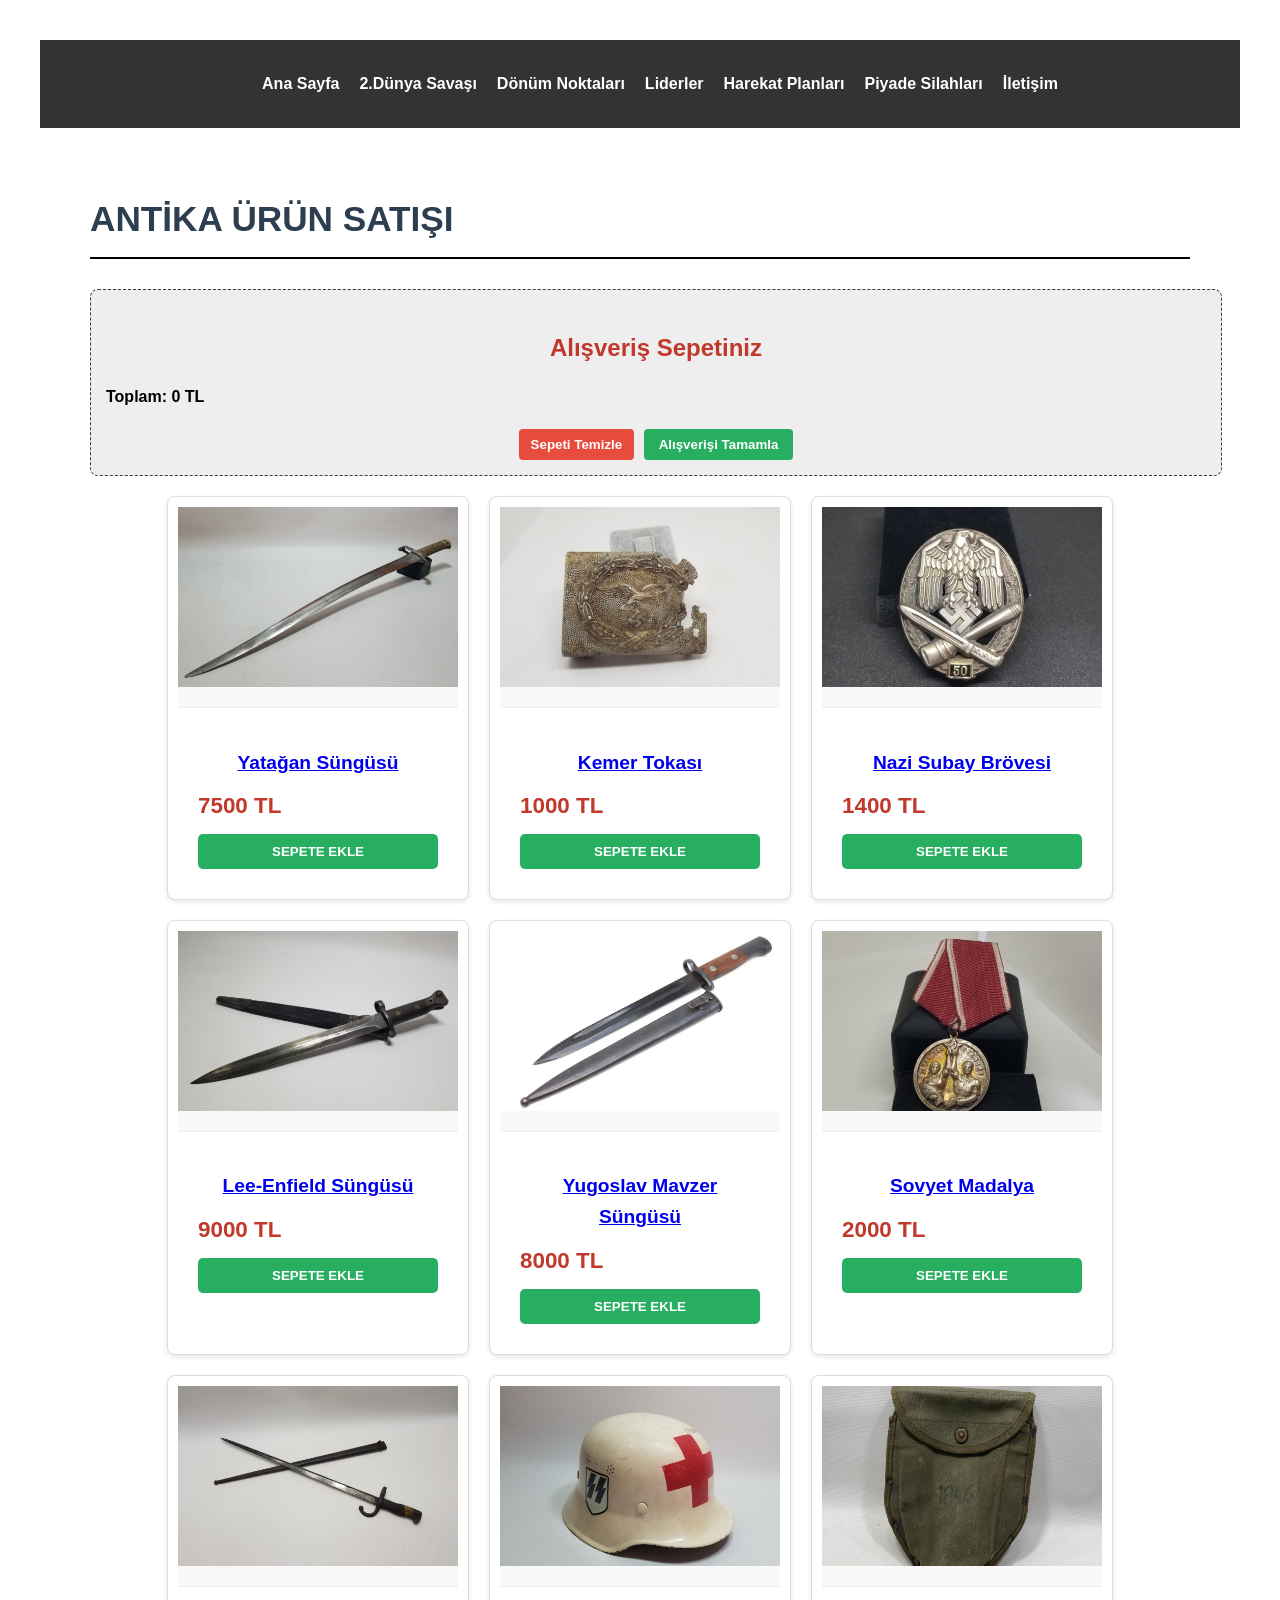
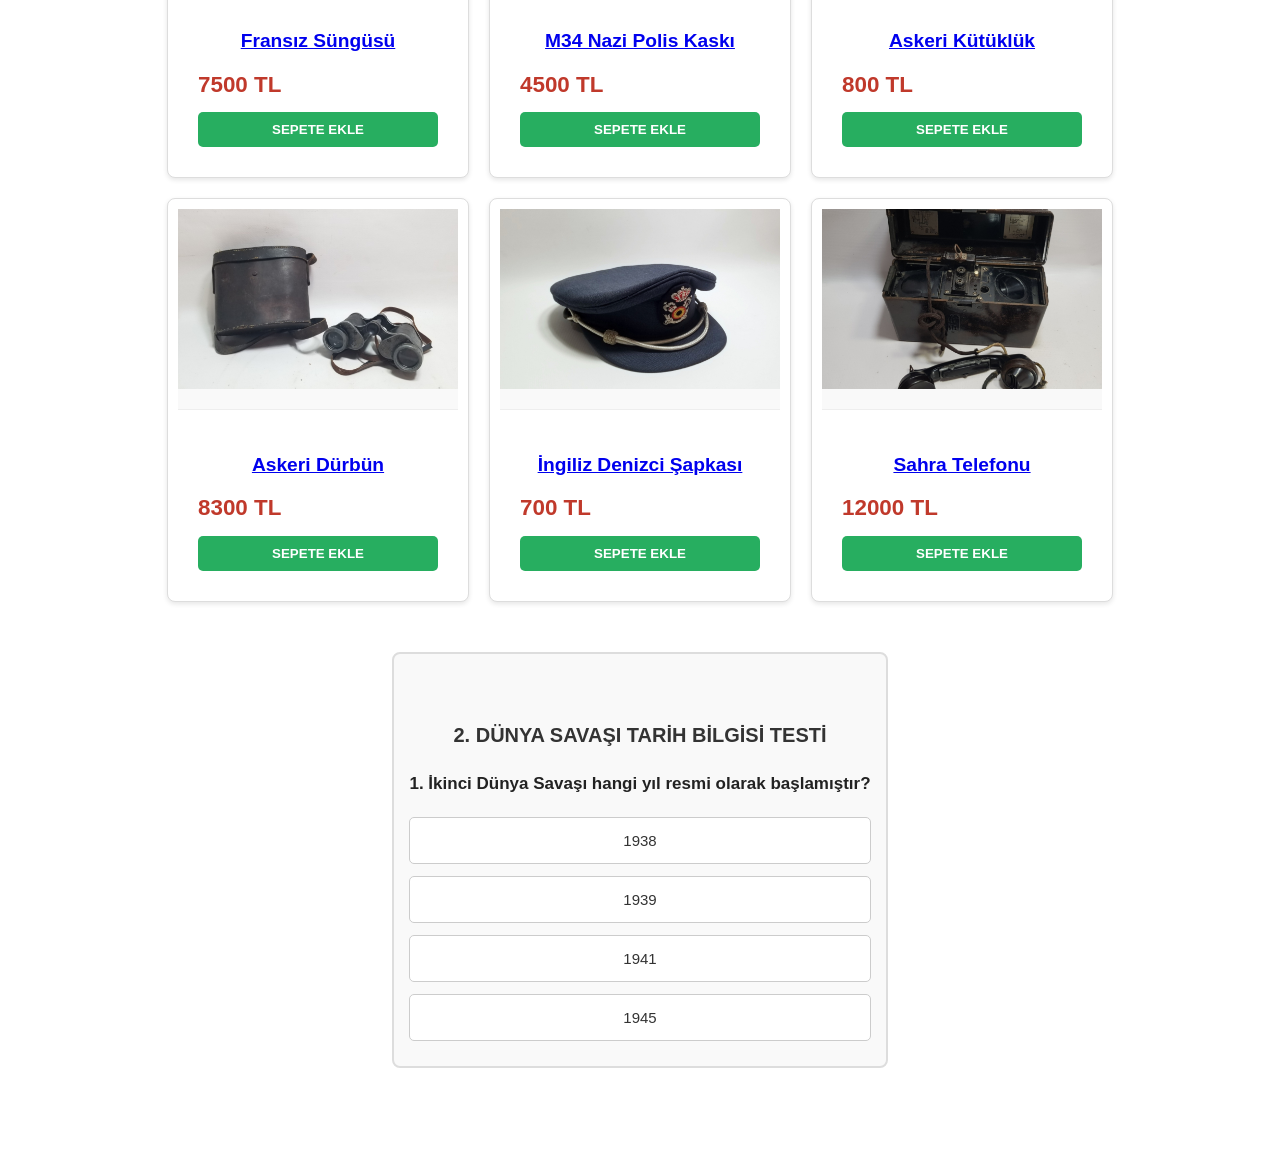
<file: index.html>
<!DOCTYPE html>
<html lang="tr">
<head>
    <meta charset="UTF-8">
    <meta name="viewport" content="width=device-width, initial-scale=1.0">
    <title>Huzeyfe Gedik</title>
    <!-- CSS Dosyası Bağlantısı -->
    <link rel="stylesheet" href="styles/style.css">
</head>
<body>

    
    <nav class="main-navbar">
        <ul>
            <li><a href="index.html" class="active">Ana Sayfa</a></li>
            <li><a href="pages/savas.html">2.Dünya Savaşı</a></li>    
            <li><a href="pages/donum-noktalari.html">Dönüm Noktaları</a></li>
            <li><a href="pages/liderler.html">Liderler</a></li>
            <li><a href="pages/harekat-planlari.html">Harekat Planları</a></li>
            <li><a href="pages/silahlar.html">Piyade Silahları</a></li>
        
            <li><a href="pages/iletisim.html">İletişim</a></li>
        </ul>
    </nav>

   
    <div class="shop-container page-content">
        <h1>Antika Ürün Satışı</h1>

        <div id="sepet-paneli" class="cart-panel">
            <h3>Alışveriş Sepetiniz</h3>
            <ul id="sepet-listesi"></ul>
            <p><strong>Toplam: <span id="toplam-fiyat">0</span> TL</strong></p>
            <div class="cart-buttons">
                <button id="sepeti-sil" onclick="sepetiTemizle()">Sepeti Temizle</button>
                <button id="alisverisi-bitir" onclick="alisverisiBitir()">Alışverişi Tamamla</button>
            </div>
        </div>

        <div class="product-grid">
            <div class="product-card">
                <div class="product-image-box">
                    <a href="pages/urun-detay.html"><img src="img/yatagan.jpg" alt="yatagan" class="shop-img"></a>
                </div>
                <div class="product-details">
                    <h3><a href="pages/urun-detay.html" class="product-link">Yatağan Süngüsü</a></h3>
                    <p class="price">7500 TL</p>
                    <button class="buy-button" onclick="sepeteEkle('Yatağan Süngüsü', 7500)">SEPETE EKLE</button>
                </div>
            </div>

            <div class="product-card">
                <div class="product-image-box">
                    <a href="pages/urun-detay.html"><img src="img/nazisubay.jpg" alt="toka" class="shop-img"></a>
                </div>
                <div class="product-details">
                    <h3><a href="pages/urun-detay.html" class="product-link">Kemer Tokası</a></h3>
                    <p class="price">1000 TL</p>
                    <button class="buy-button" onclick="sepeteEkle('Kemer Tokası', 1000)">SEPETE EKLE</button>
                </div>
            </div>

            <div class="product-card">
                <div class="product-image-box">
                    <a href="pages/urun-detay.html"><img src="img/nazibrove.jpg" alt="brove" class="shop-img"></a>
                </div>
                <div class="product-details">
                    <h3><a href="pages/urun-detay.html" class="product-link">Nazi Subay Brövesi</a></h3>
                    <p class="price">1400 TL</p>
                    <button class="buy-button" onclick="sepeteEkle('Nazi Brövesi', 1400)">SEPETE EKLE</button>
                </div>
            </div>

            <div class="product-card">
                <div class="product-image-box">
                    <a href="pages/urun-detay.html"><img src="img/leeenfieldsüngü.jpg" alt="enfield" class="shop-img"></a>
                </div>
                <div class="product-details">
                    <h3><a href="pages/urun-detay.html" class="product-link">Lee-Enfield Süngüsü</a></h3>
                    <p class="price">9000 TL</p>
                    <button class="buy-button" onclick="sepeteEkle('Enfield Süngü', 9000)">SEPETE EKLE</button>
                </div>
            </div>

            <div class="product-card">
                <div class="product-image-box">
                    <a href="pages/urun-detay.html"><img src="img/yugo.jpg" alt="yugo" class="shop-img"></a>
                </div>
                <div class="product-details">
                    <h3><a href="pages/urun-detay.html" class="product-link">Yugoslav Mavzer Süngüsü</a></h3>
                    <p class="price">8000 TL</p>
                    <button class="buy-button" onclick="sepeteEkle('Yugo Süngü', 8000)">SEPETE EKLE</button>
                </div>
            </div>

            <div class="product-card">
                <div class="product-image-box">
                    <a href="pages/urun-detay.html"><img src="img/sovyetmadalya.jpg" alt="madalya" class="shop-img"></a>
                </div>
                <div class="product-details">
                    <h3><a href="pages/urun-detay.html" class="product-link">Sovyet Madalya</a></h3>
                    <p class="price">2000 TL</p>
                    <button class="buy-button" onclick="sepeteEkle('Sovyet Madalya', 2000)">SEPETE EKLE</button>
                </div>
            </div>

            <div class="product-card">
                <div class="product-image-box">
                    <a href="pages/urun-detay.html"><img src="img/fransız.jpg" alt="fransız" class="shop-img"></a>
                </div>
                <div class="product-details">
                    <h3><a href="pages/urun-detay.html" class="product-link">Fransız Süngüsü</a></h3>
                    <p class="price">7500 TL</p>
                    <button class="buy-button" onclick="sepeteEkle('Fransız Süngü', 7500)">SEPETE EKLE</button>
                </div>
            </div>

            <div class="product-card">
                <div class="product-image-box">
                    <a href="pages/urun-detay.html"><img src="img/ksk.jpg" alt="kask" class="shop-img"></a>
                </div>
                <div class="product-details">
                    <h3><a href="pages/urun-detay.html" class="product-link">M34 Nazi Polis Kaskı</a></h3>
                    <p class="price">4500 TL</p>
                    <button class="buy-button" onclick="sepeteEkle('M34 Kask', 4500)">SEPETE EKLE</button>
                </div>
            </div>

            <div class="product-card">
                <div class="product-image-box">
                    <a href="pages/urun-detay.html"><img src="img/kütüklük.jpg" alt="kütüklük" class="shop-img"></a>
                </div>
                <div class="product-details">
                    <h3><a href="pages/urun-detay.html" class="product-link">Askeri Kütüklük</a></h3>
                    <p class="price">800 TL</p>
                    <button class="buy-button" onclick="sepeteEkle('Kütüklük', 800)">SEPETE EKLE</button>
                </div>
            </div>

            <div class="product-card">
                <div class="product-image-box">
                    <a href="pages/urun-detay.html"><img src="img/dürbün.jpg" alt="dürbün" class="shop-img"></a>
                </div>
                <div class="product-details">
                    <h3><a href="pages/urun-detay.html" class="product-link">Askeri Dürbün</a></h3>
                    <p class="price">8300 TL</p>
                    <button class="buy-button" onclick="sepeteEkle('Dürbün', 8300)">SEPETE EKLE</button>
                </div>
            </div>

            <div class="product-card">
                <div class="product-image-box">
                    <a href="pages/urun-detay.html"><img src="img/ing.jpg" alt="sapka" class="shop-img"></a>
                </div>
                <div class="product-details">
                    <h3><a href="pages/urun-detay.html" class="product-link">İngiliz Denizci Şapkası</a></h3>
                    <p class="price">700 TL</p>
                    <button class="buy-button" onclick="sepeteEkle('İngiliz Şapka', 700)">SEPETE EKLE</button>
                </div>
            </div>

            <div class="product-card">
                <div class="product-image-box">
                    <a href="pages/urun-detay.html"><img src="img/telefon.jpg" alt="telefon" class="shop-img"></a>
                </div>
                <div class="product-details">
                    <h3><a href="pages/urun-detay.html" class="product-link">Sahra Telefonu</a></h3>
                    <p class="price">12000 TL</p>
                    <button class="buy-button" onclick="sepeteEkle('Sahra Telefonu', 12000)">SEPETE EKLE</button>
                </div>
            </div>
<section class="quiz-section page-content">
    <h2>2. Dünya Savaşı Tarih Bilgisi Testi</h2>
    <p class="quiz-lead"></p>
    
    <div class="quiz-container">
        <div id="question-container">
            <p id="quiz-question">Soru yükleniyor...</p>
            <div id="options-container"></div>
        </div>
        
        <div id="result-container" class="hidden">
            <h3 id="result-score">Test Bitti!</h3>
            <p id="result-message">Sonuç hesaplanıyor...</p>
            <button id="restart-btn">Testi Yeniden Başlat</button>
        </div>
    </div>
</section>

           
        </div>
    </div>
        </div>
    </div>



    <script src="scripts/myscript.js"></script>
</body>
</html>
</file>
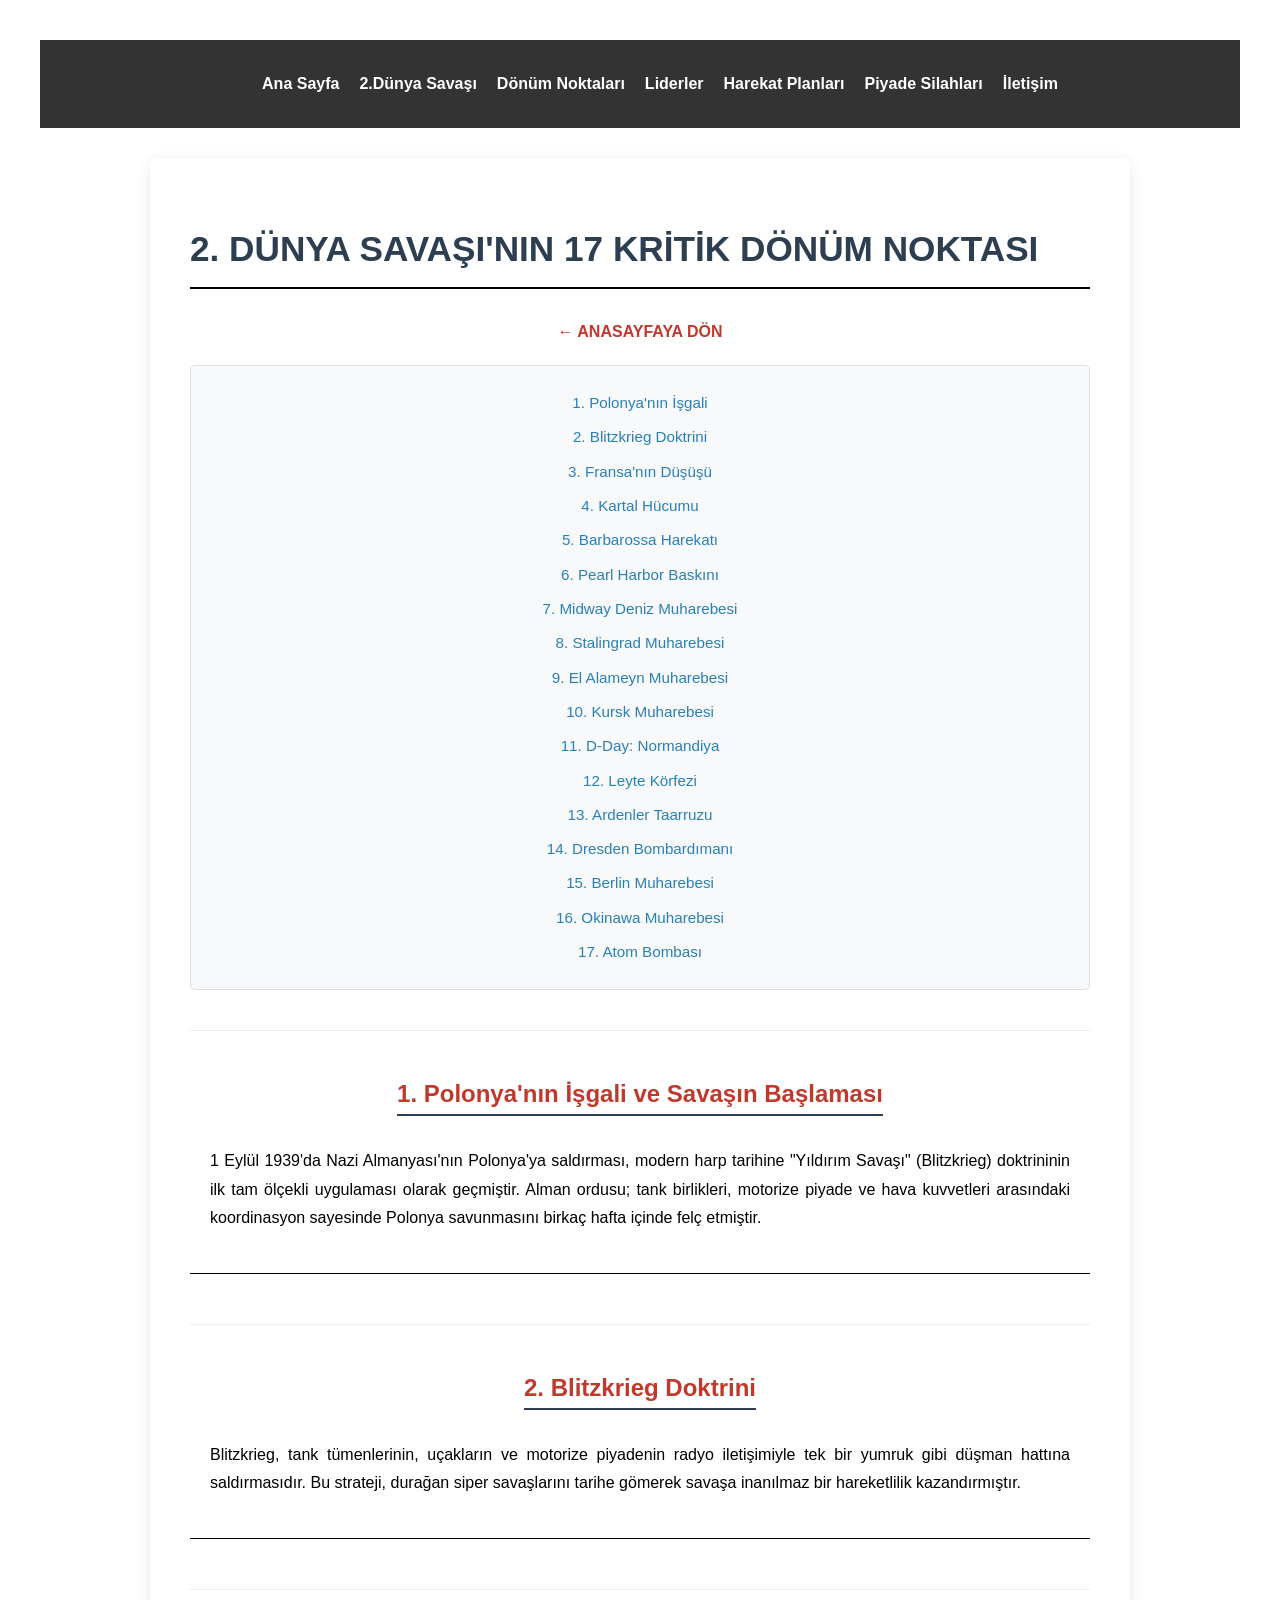
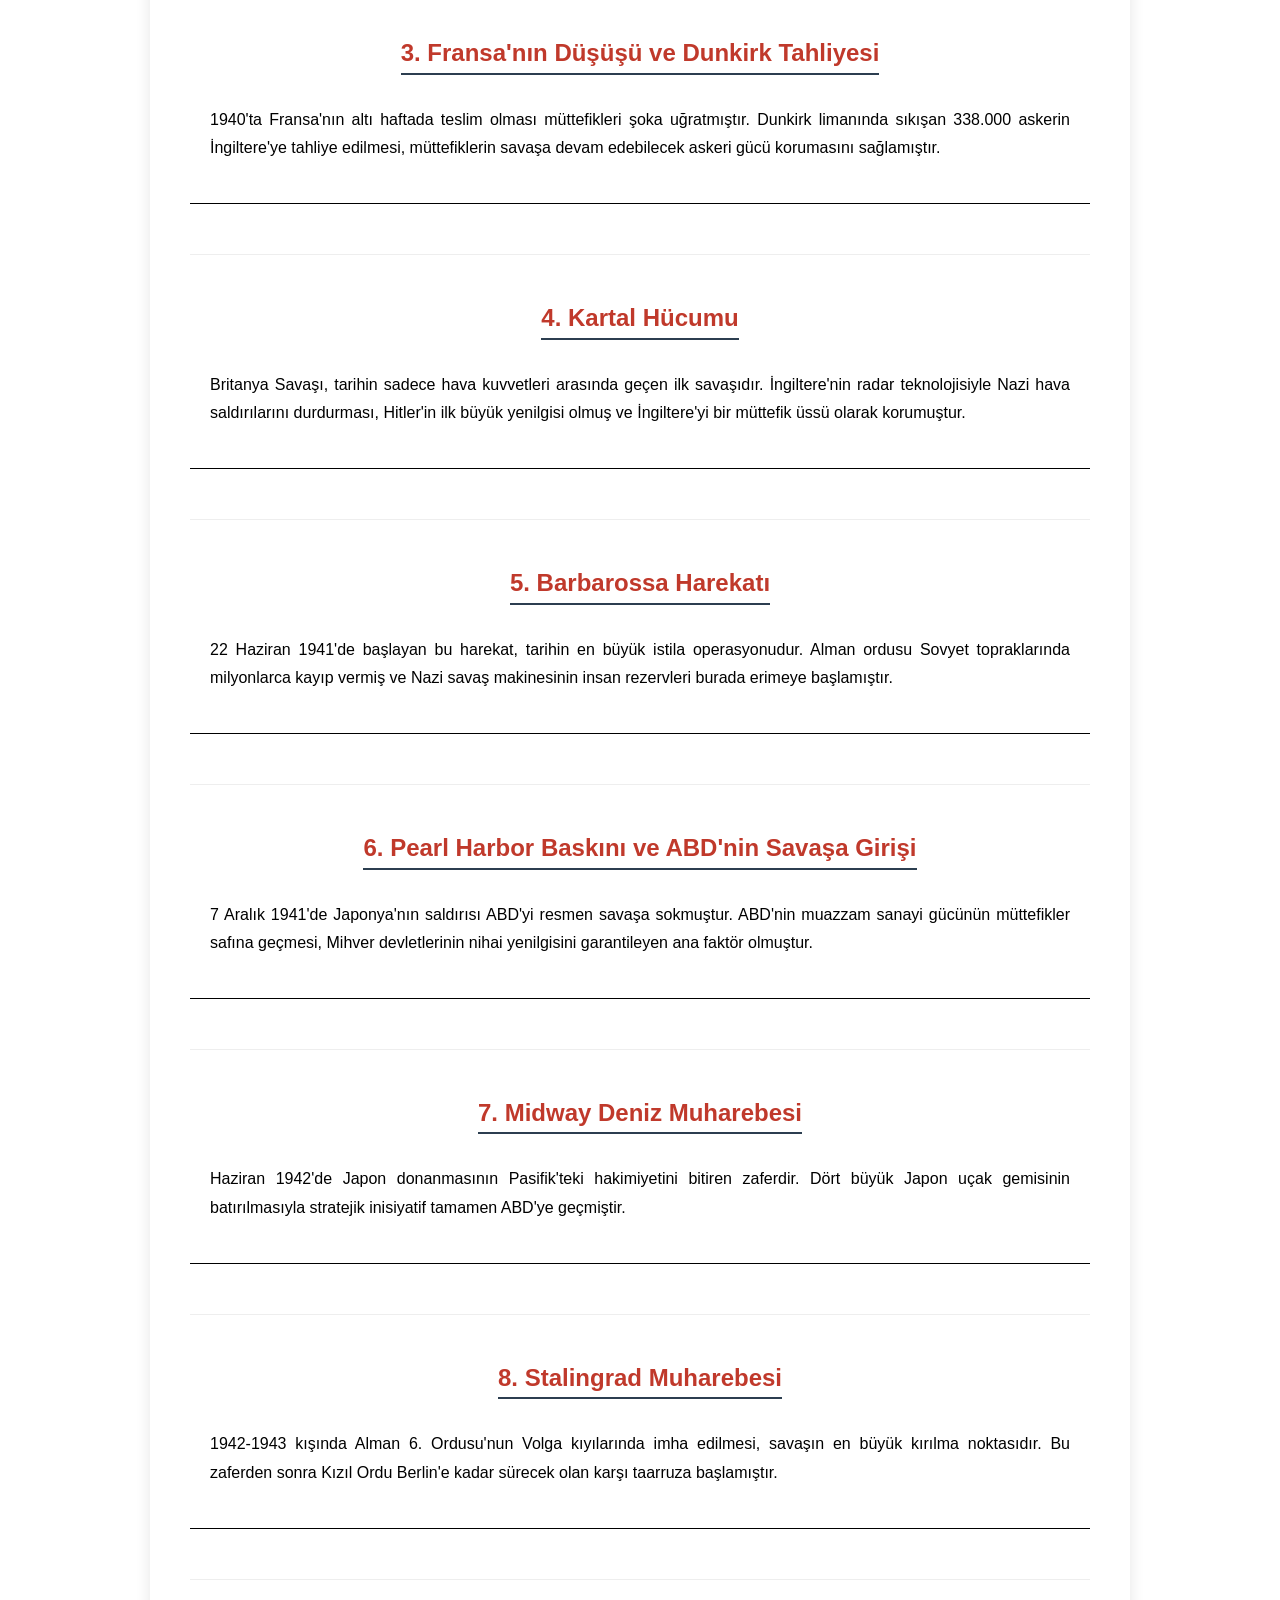
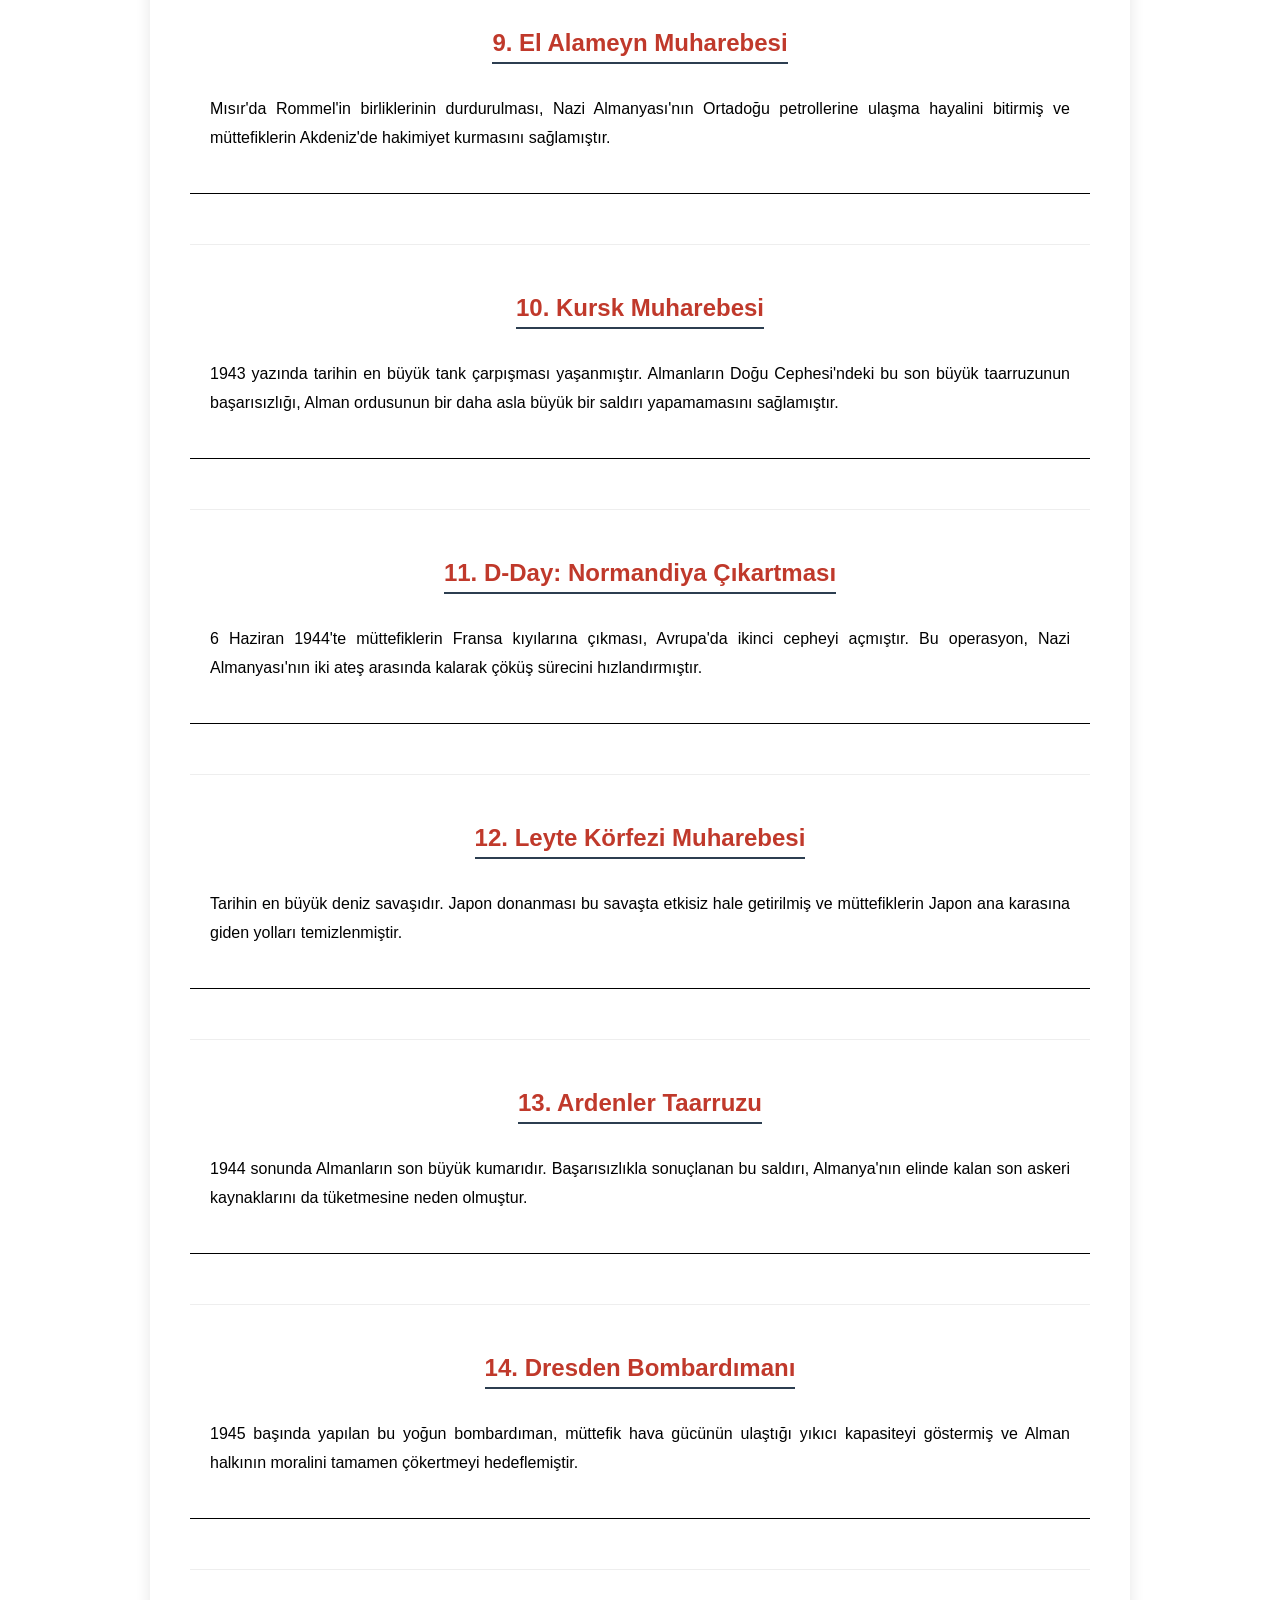
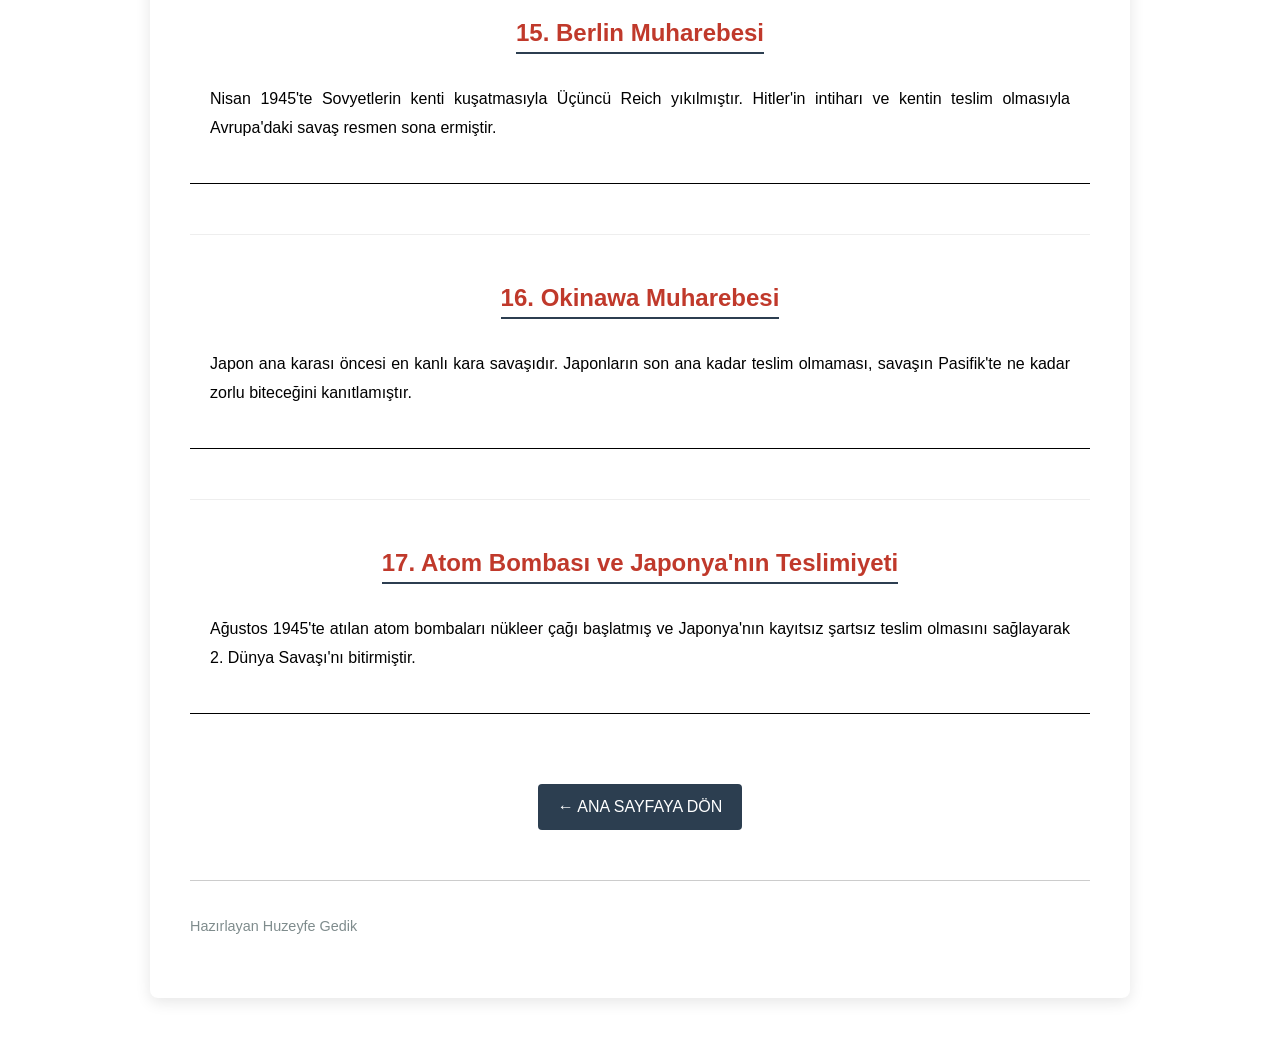
<file: pages/donum-noktalari.html>
<!DOCTYPE html>
<html lang="tr">
<head>
    <meta charset="UTF-8">
    <meta name="viewport" content="width=device-width, initial-scale=1.0">
    <title>Savaşın Dönüm Noktaları </title>
    <link rel="stylesheet" href="../styles/style.css">
</head>
<body>
 <nav class="main-navbar">
        <ul>
            <li><a href="../index.html">Ana Sayfa</a></li>
            <li><a href="savas.html">2.Dünya Savaşı</a></li>
            <li><a href="donum-noktalari.html">Dönüm Noktaları</a></li>
            <li><a href="liderler.html">Liderler</a></li>
            <li><a href="harekat-planlari.html">Harekat Planları</a></li>
            <li><a href="silahlar.html">Piyade Silahları</a></li>
            
            <li><a href="iletisim.html">İletişim</a></li>
        </ul>
    </nav>
    <div class="container">
        <h1>2. Dünya Savaşı'nın 17 Kritik Dönüm Noktası</h1>
        <a href="../index.html" class="back-link">← ANASAYFAYA DÖN</a>
        <!-- Hızlı Erişim Paneli -->
        <div class="nav-box">
            <a href="#polonya">1. Polonya'nın İşgali</a>
            <a href="#blitzkrieg">2. Blitzkrieg Doktrini</a>
            <a href="#fransa">3. Fransa'nın Düşüşü</a>
            <a href="#kartal">4. Kartal Hücumu</a>
            <a href="#barbarossa">5. Barbarossa Harekatı</a>
            <a href="#pearlharbor">6. Pearl Harbor Baskını</a>
            <a href="#midway">7. Midway Deniz Muharebesi</a>
            <a href="#stalingrad">8. Stalingrad Muharebesi</a>
            <a href="#elalameyn">9. El Alameyn Muharebesi</a>
            <a href="#kursk">10. Kursk Muharebesi</a>
            <a href="#dday">11. D-Day: Normandiya</a>
            <a href="#leyte">12. Leyte Körfezi</a>
            <a href="#bulge">13. Ardenler Taarruzu</a>
            <a href="#dresden">14. Dresden Bombardımanı</a>
            <a href="#berlin">15. Berlin Muharebesi</a>
            <a href="#okinawa">16. Okinawa Muharebesi</a>
            <a href="#hiroshima">17. Atom Bombası</a>
        </div>

        <section id="polonya">
            <h3>1. Polonya'nın İşgali ve Savaşın Başlaması</h3>
            <p>1 Eylül 1939'da Nazi Almanyası'nın Polonya'ya saldırması, modern harp tarihine "Yıldırım Savaşı" (Blitzkrieg) doktrininin ilk tam ölçekli uygulaması olarak geçmiştir. Alman ordusu; tank birlikleri, motorize piyade ve hava kuvvetleri arasındaki koordinasyon sayesinde Polonya savunmasını birkaç hafta içinde felç etmiştir.</p>
        </section>

        <section id="blitzkrieg">
            <h3>2. Blitzkrieg Doktrini</h3>
            <p>Blitzkrieg, tank tümenlerinin, uçakların ve motorize piyadenin radyo iletişimiyle tek bir yumruk gibi düşman hattına saldırmasıdır. Bu strateji, durağan siper savaşlarını tarihe gömerek savaşa inanılmaz bir hareketlilik kazandırmıştır.</p>
        </section>

        <section id="fransa">
            <h3>3. Fransa'nın Düşüşü ve Dunkirk Tahliyesi</h3>
            <p>1940'ta Fransa'nın altı haftada teslim olması müttefikleri şoka uğratmıştır. Dunkirk limanında sıkışan 338.000 askerin İngiltere'ye tahliye edilmesi, müttefiklerin savaşa devam edebilecek askeri gücü korumasını sağlamıştır.</p>
        </section>

        <section id="kartal">
            <h3>4. Kartal Hücumu</h3>
            <p>Britanya Savaşı, tarihin sadece hava kuvvetleri arasında geçen ilk savaşıdır. İngiltere'nin radar teknolojisiyle Nazi hava saldırılarını durdurması, Hitler'in ilk büyük yenilgisi olmuş ve İngiltere'yi bir müttefik üssü olarak korumuştur.</p>
        </section>

        <section id="barbarossa">
            <h3>5. Barbarossa Harekatı</h3>
            <p>22 Haziran 1941'de başlayan bu harekat, tarihin en büyük istila operasyonudur. Alman ordusu Sovyet topraklarında milyonlarca kayıp vermiş ve Nazi savaş makinesinin insan rezervleri burada erimeye başlamıştır.</p>
        </section>

        <section id="pearlharbor">
            <h3>6. Pearl Harbor Baskını ve ABD'nin Savaşa Girişi</h3>
            <p>7 Aralık 1941'de Japonya'nın saldırısı ABD'yi resmen savaşa sokmuştur. ABD'nin muazzam sanayi gücünün müttefikler safına geçmesi, Mihver devletlerinin nihai yenilgisini garantileyen ana faktör olmuştur.</p>
        </section>

        <section id="midway">
            <h3>7. Midway Deniz Muharebesi</h3>
            <p>Haziran 1942'de Japon donanmasının Pasifik'teki hakimiyetini bitiren zaferdir. Dört büyük Japon uçak gemisinin batırılmasıyla stratejik inisiyatif tamamen ABD'ye geçmiştir.</p>
        </section>

        <section id="stalingrad">
            <h3>8. Stalingrad Muharebesi</h3>
            <p>1942-1943 kışında Alman 6. Ordusu'nun Volga kıyılarında imha edilmesi, savaşın en büyük kırılma noktasıdır. Bu zaferden sonra Kızıl Ordu Berlin'e kadar sürecek olan karşı taarruza başlamıştır.</p>
        </section>

        <section id="elalameyn">
            <h3>9. El Alameyn Muharebesi</h3>
            <p>Mısır'da Rommel'in birliklerinin durdurulması, Nazi Almanyası'nın Ortadoğu petrollerine ulaşma hayalini bitirmiş ve müttefiklerin Akdeniz'de hakimiyet kurmasını sağlamıştır.</p>
        </section>

        <section id="kursk">
            <h3>10. Kursk Muharebesi</h3>
            <p>1943 yazında tarihin en büyük tank çarpışması yaşanmıştır. Almanların Doğu Cephesi'ndeki bu son büyük taarruzunun başarısızlığı, Alman ordusunun bir daha asla büyük bir saldırı yapamamasını sağlamıştır.</p>
        </section>

        <section id="dday">
            <h3>11. D-Day: Normandiya Çıkartması</h3>
            <p>6 Haziran 1944'te müttefiklerin Fransa kıyılarına çıkması, Avrupa'da ikinci cepheyi açmıştır. Bu operasyon, Nazi Almanyası'nın iki ateş arasında kalarak çöküş sürecini hızlandırmıştır.</p>
        </section>

        <section id="leyte">
            <h3>12. Leyte Körfezi Muharebesi</h3>
            <p>Tarihin en büyük deniz savaşıdır. Japon donanması bu savaşta etkisiz hale getirilmiş ve müttefiklerin Japon ana karasına giden yolları temizlenmiştir.</p>
        </section>

        <section id="bulge">
            <h3>13. Ardenler Taarruzu</h3>
            <p>1944 sonunda Almanların son büyük kumarıdır. Başarısızlıkla sonuçlanan bu saldırı, Almanya'nın elinde kalan son askeri kaynaklarını da tüketmesine neden olmuştur.</p>
        </section>

        <section id="dresden">
            <h3>14. Dresden Bombardımanı</h3>
            <p>1945 başında yapılan bu yoğun bombardıman, müttefik hava gücünün ulaştığı yıkıcı kapasiteyi göstermiş ve Alman halkının moralini tamamen çökertmeyi hedeflemiştir.</p>
        </section>

        <section id="berlin">
            <h3>15. Berlin Muharebesi</h3>
            <p>Nisan 1945'te Sovyetlerin kenti kuşatmasıyla Üçüncü Reich yıkılmıştır. Hitler'in intiharı ve kentin teslim olmasıyla Avrupa'daki savaş resmen sona ermiştir.</p>
        </section>

        <section id="okinawa">
            <h3>16. Okinawa Muharebesi</h3>
            <p>Japon ana karası öncesi en kanlı kara savaşıdır. Japonların son ana kadar teslim olmaması, savaşın Pasifik'te ne kadar zorlu biteceğini kanıtlamıştır.</p>
        </section>

        <section id="hiroshima">
            <h3>17. Atom Bombası ve Japonya'nın Teslimiyeti</h3>
            <p>Ağustos 1945'te atılan atom bombaları nükleer çağı başlatmış ve Japonya'nın kayıtsız şartsız teslim olmasını sağlayarak 2. Dünya Savaşı'nı bitirmiştir.</p>
        </section>

        <div class="bottom-nav">
    <a href="../index.html" class="back-btn">← ANA SAYFAYA DÖN</a>
</div>

        <div class="footer">
            <p>Hazırlayan Huzeyfe Gedik </p>
        </div>
    </div>

</body>
</html>
</file>
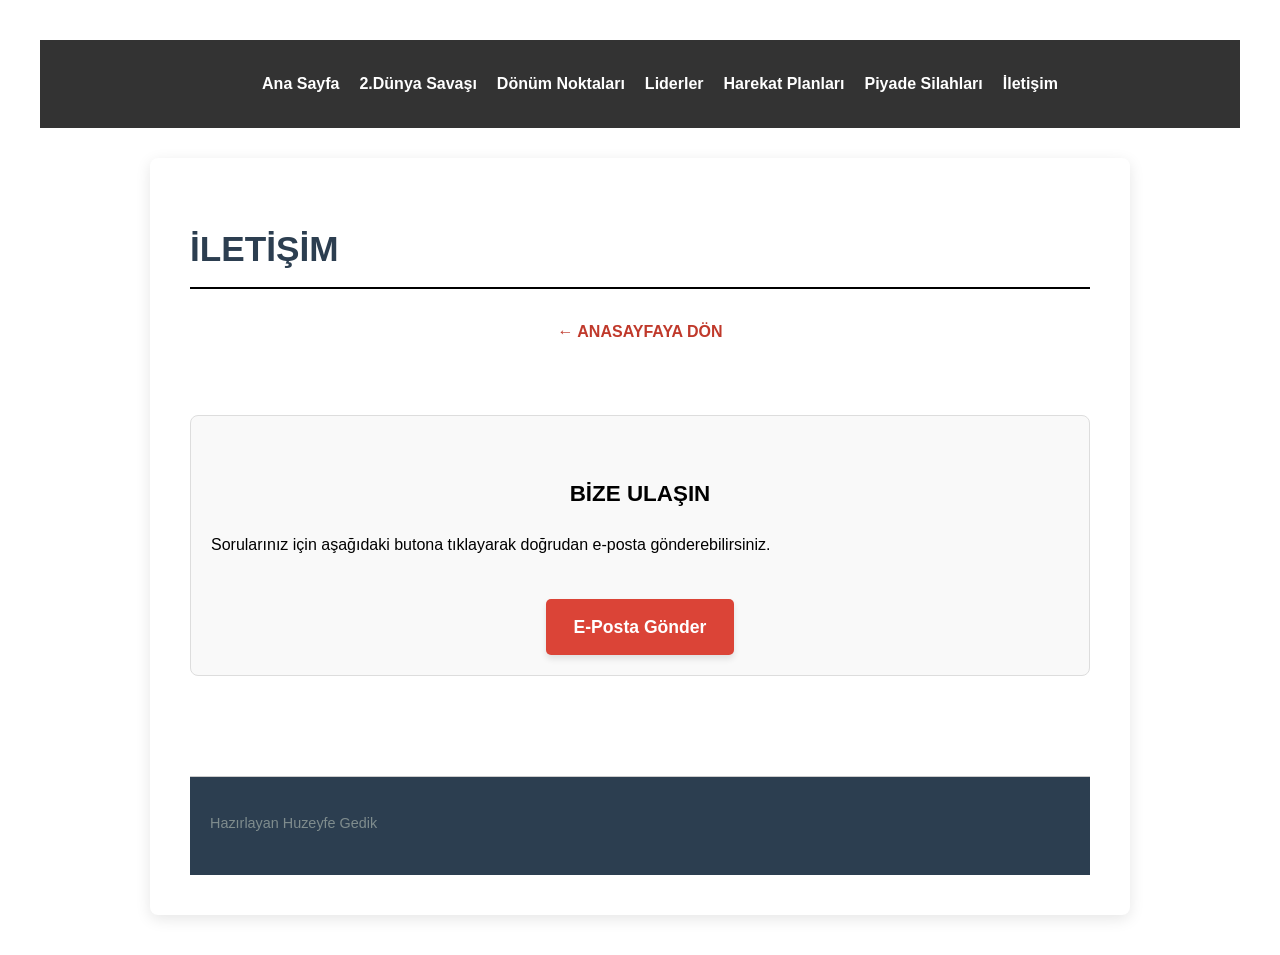
<file: pages/iletisim.html>
<!DOCTYPE html>
<html lang="tr">
<head>
    <meta charset="UTF-8">
    <meta name="viewport" content="width=device-width, initial-scale=1.0">
    <title>İletişim </title>
    <link rel="stylesheet" href="../styles/style.css">
</head>
<body>

    <nav class="main-navbar">
        <ul>
            <li><a href="../index.html">Ana Sayfa</a></li>
            <li><a href="savas.html">2.Dünya Savaşı</a></li>
            <li><a href="donum-noktalari.html">Dönüm Noktaları</a></li>
            <li><a href="liderler.html">Liderler</a></li>
            <li><a href="harekat-planlari.html">Harekat Planları</a></li>
            <li><a href="silahlar.html">Piyade Silahları</a></li>
            
            <li><a href="iletisim.html">İletişim</a></li>
        </ul>
    </nav>

    <div class="container">
        <h1>İletişim</h1>
        <a href="../index.html" class="back-link">← ANASAYFAYA DÖN</a>

        <div class="contact-wrapper">
            <section class="contact-info">
                <h2>Bize Ulaşın</h2>
                <p>Sorularınız için aşağıdaki butona tıklayarak doğrudan e-posta gönderebilirsiniz.</p>
                
                <a href="#" id="gmailButonu" class="mail-butonu">
                    E-Posta Gönder
                </a>
            </section>
        </div>

        <footer class="footer">
            <p>Hazırlayan Huzeyfe Gedik </p>
        </footer>
    </div>

    <script src="../scripts/myscript.js"></script>
</body>
</html>
</file>
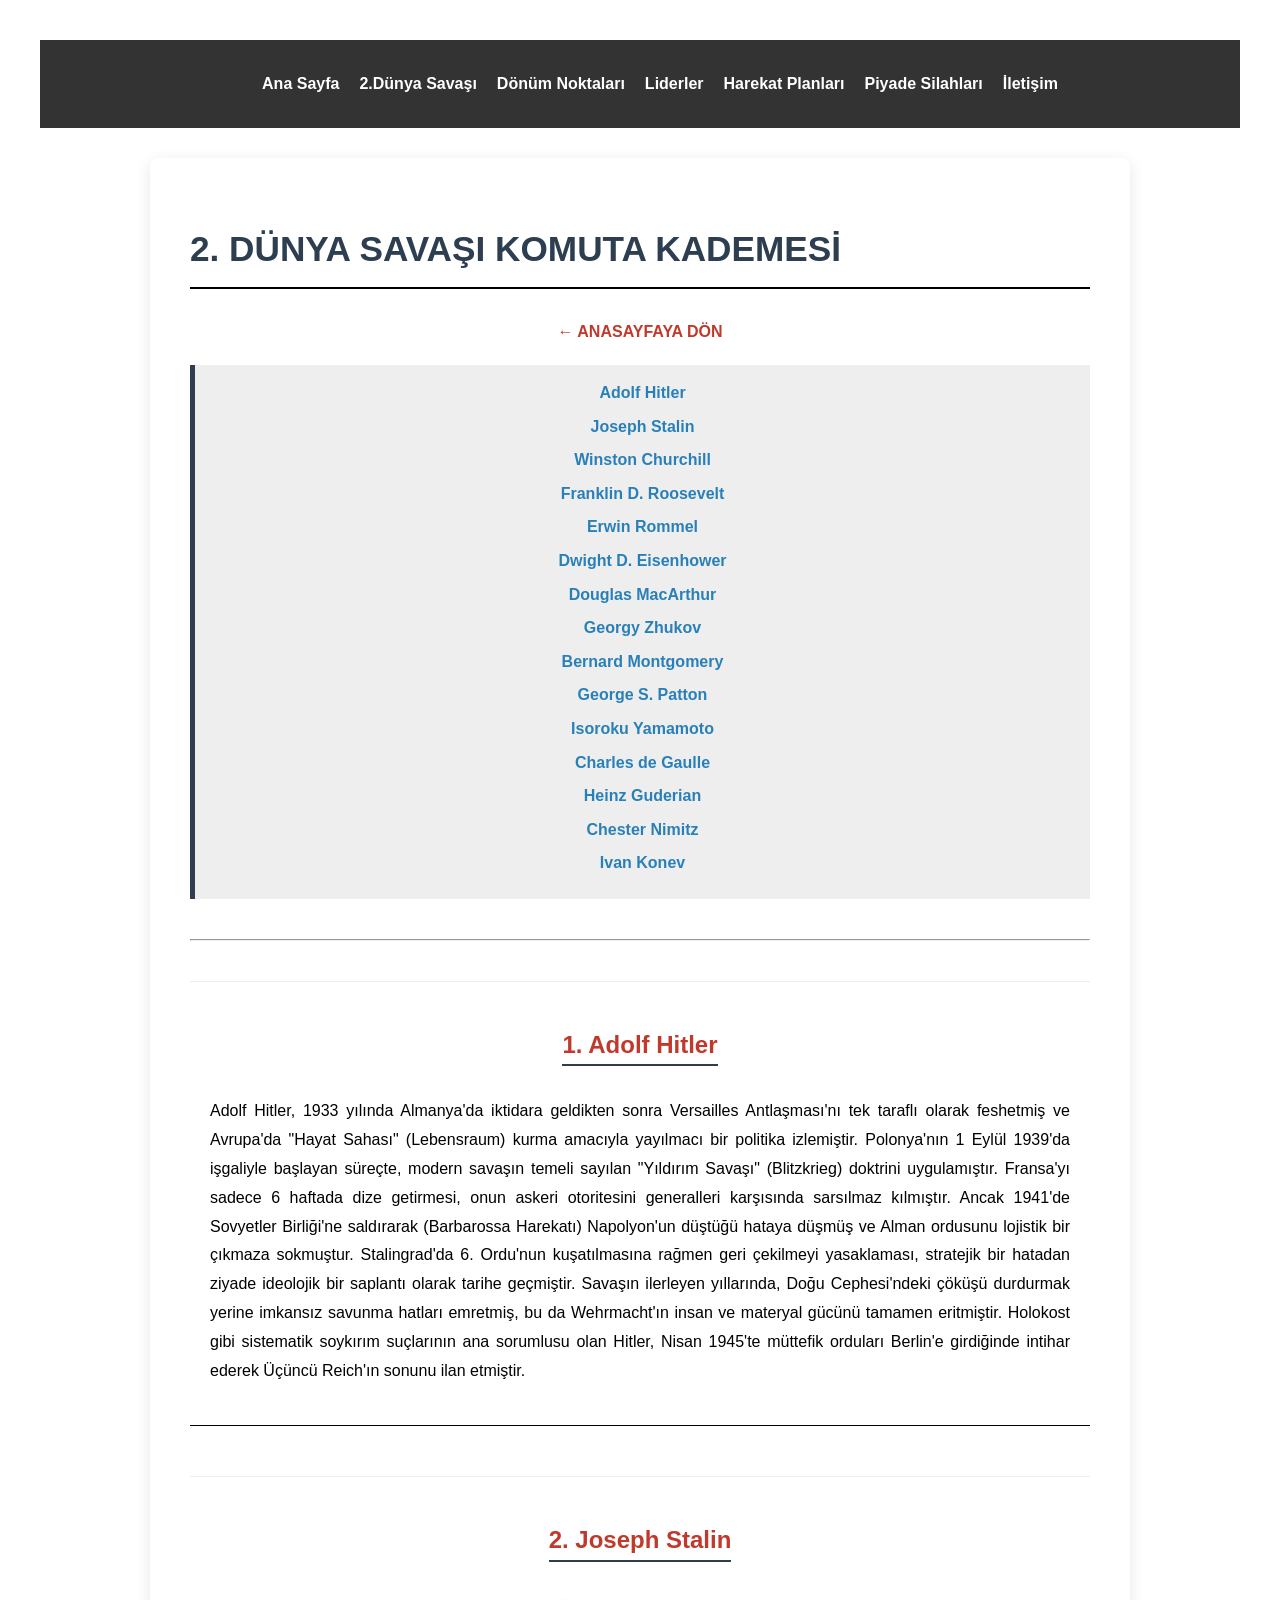
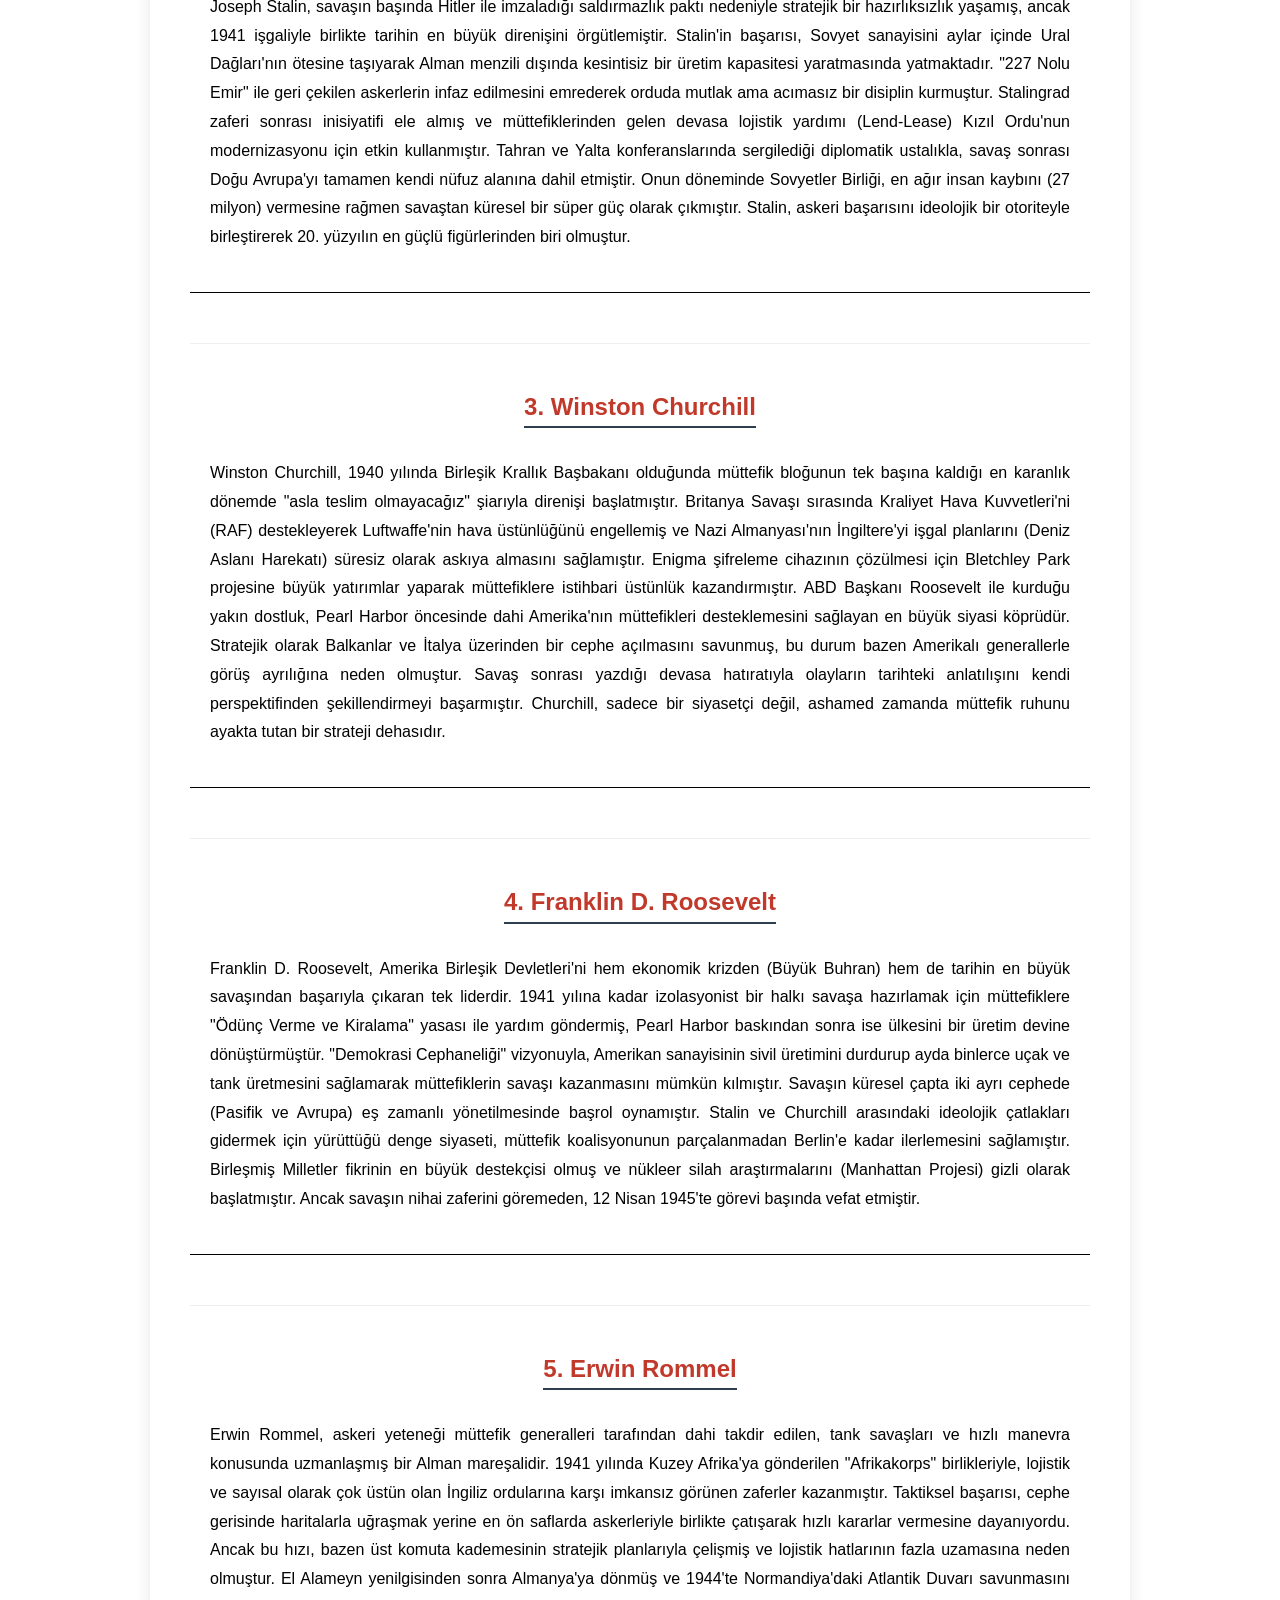
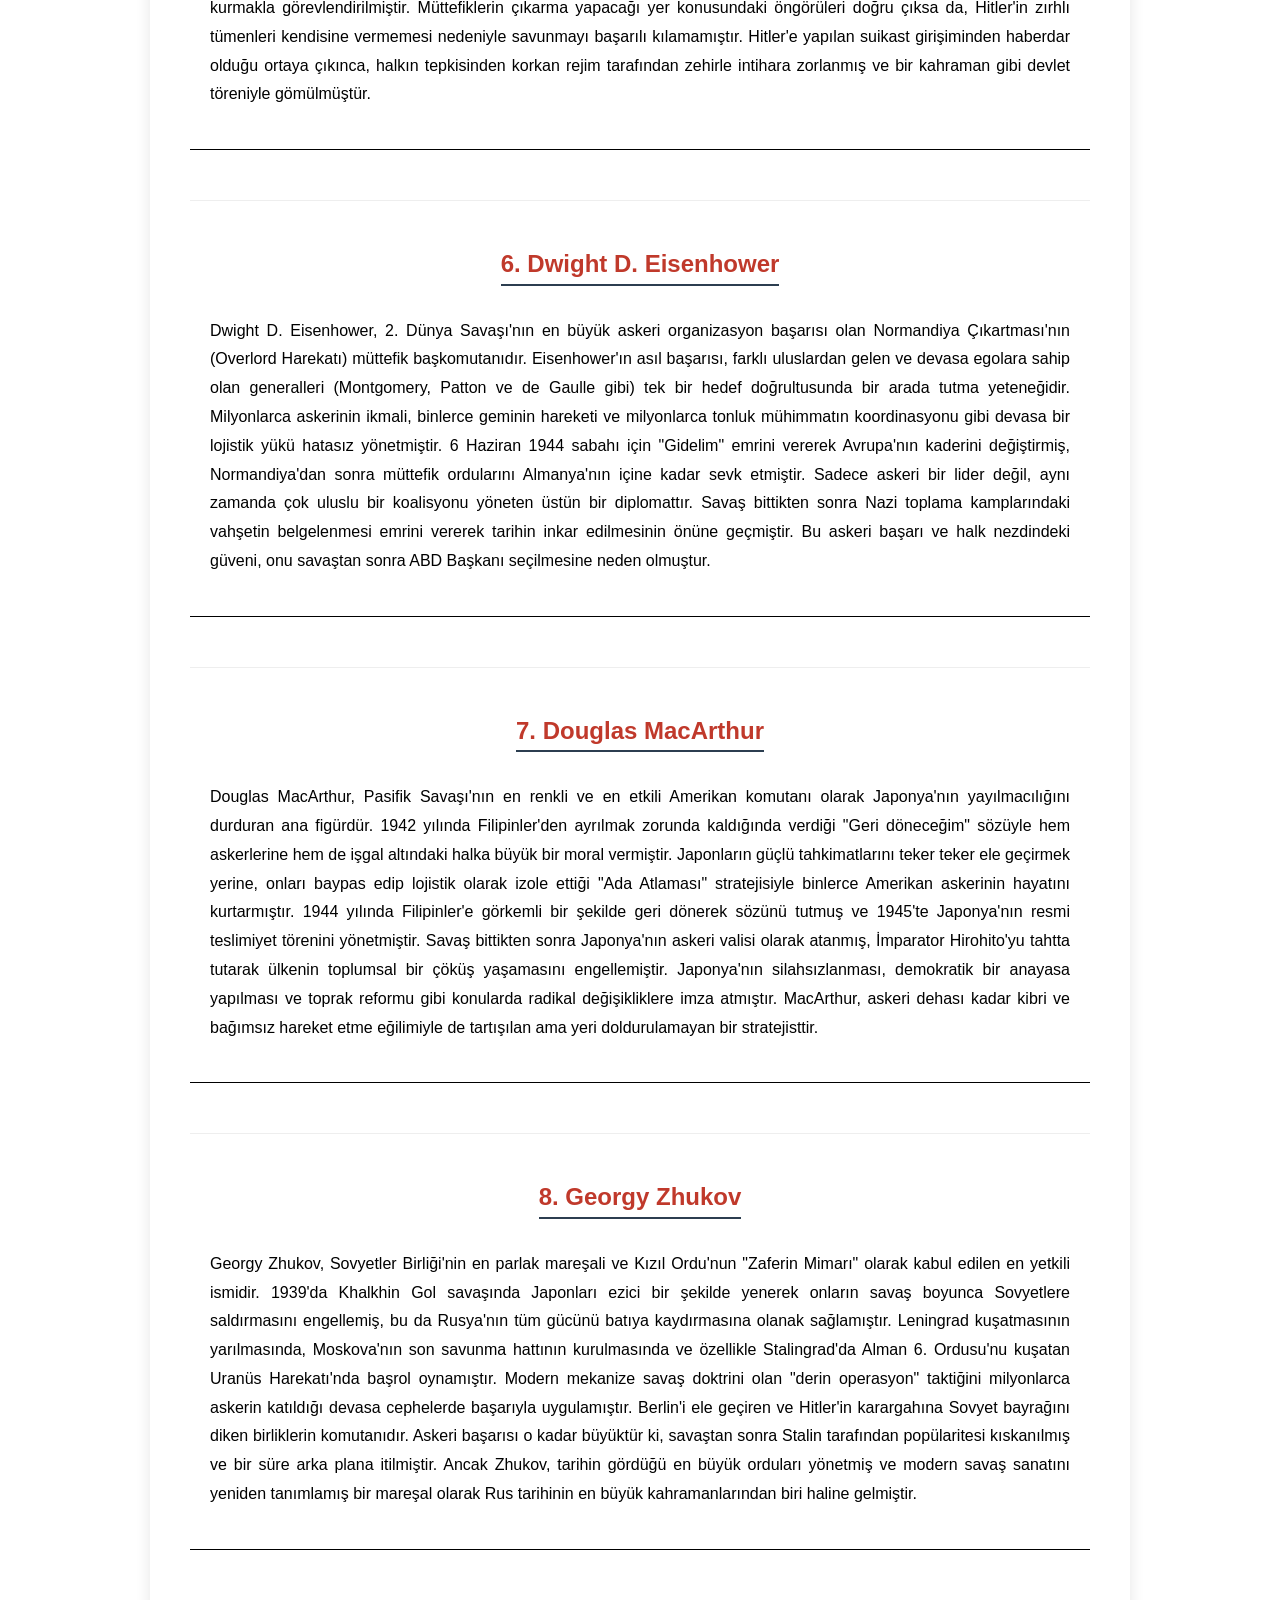
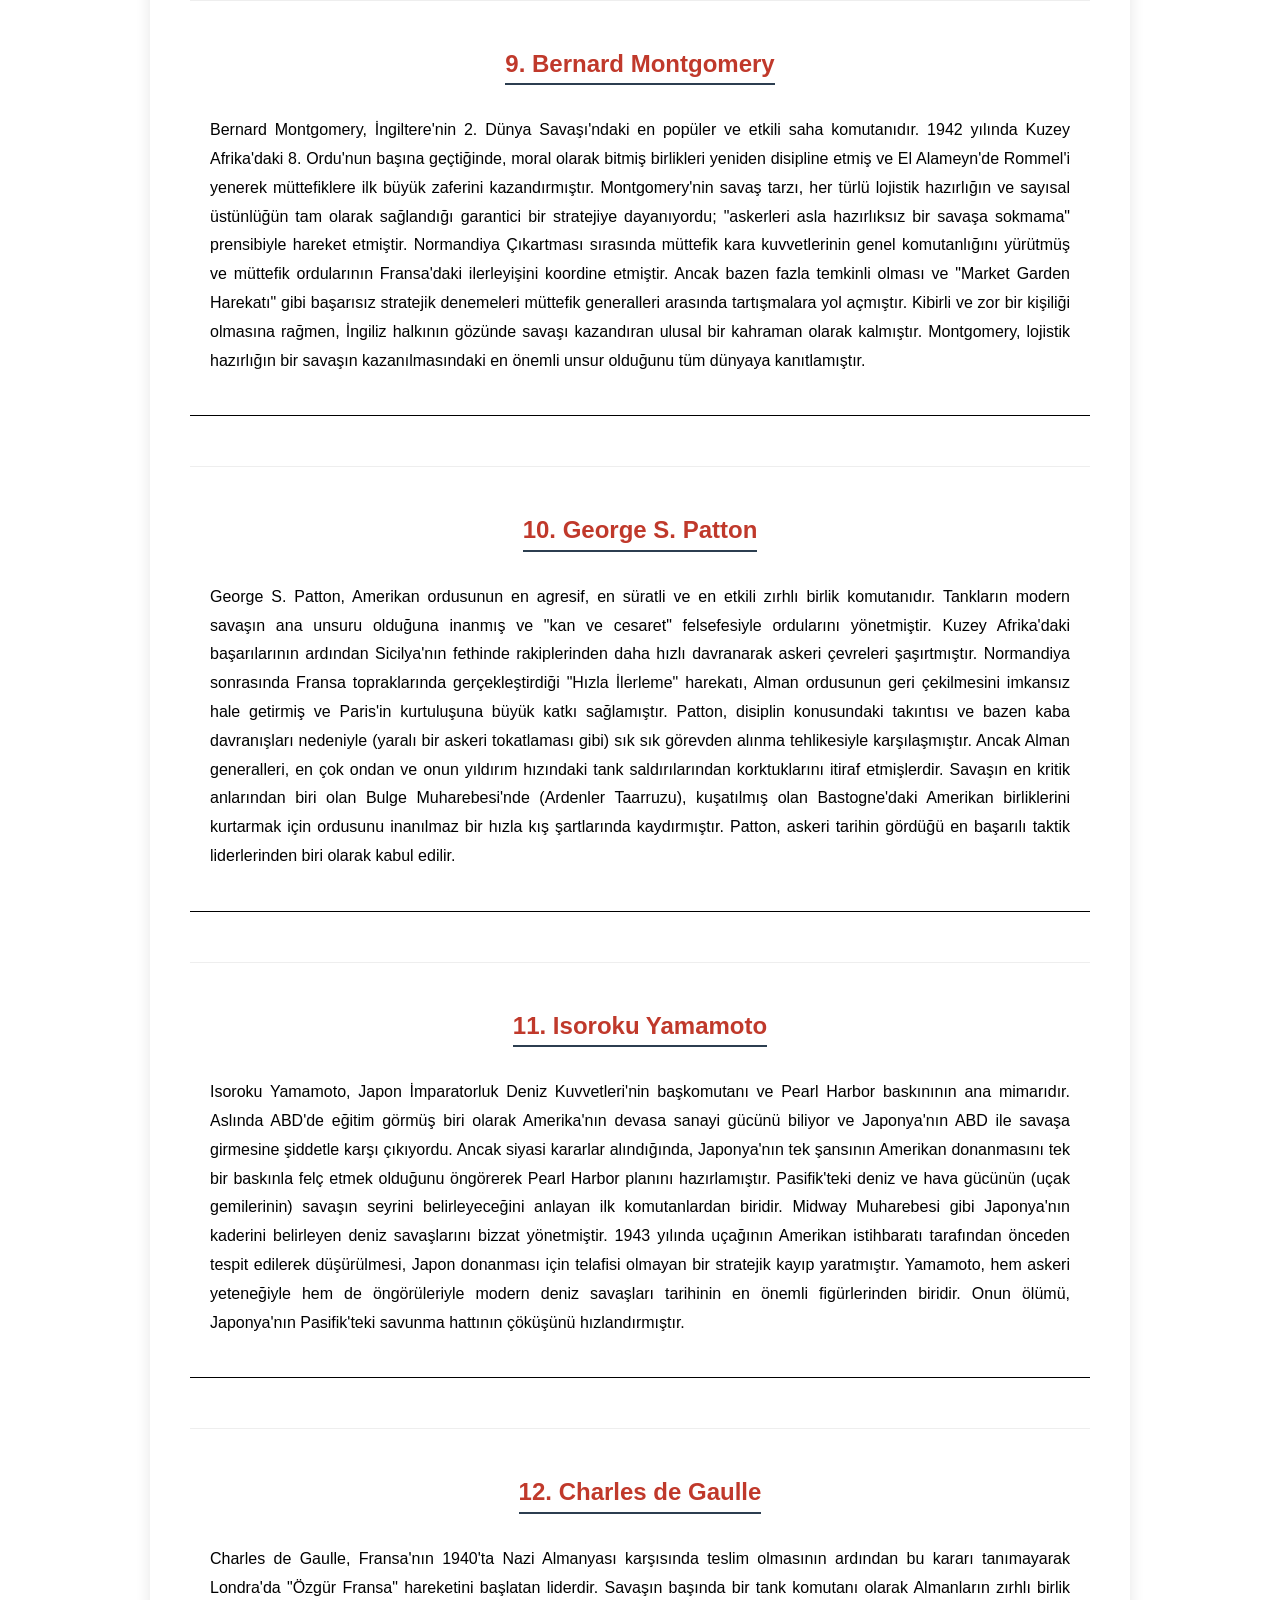
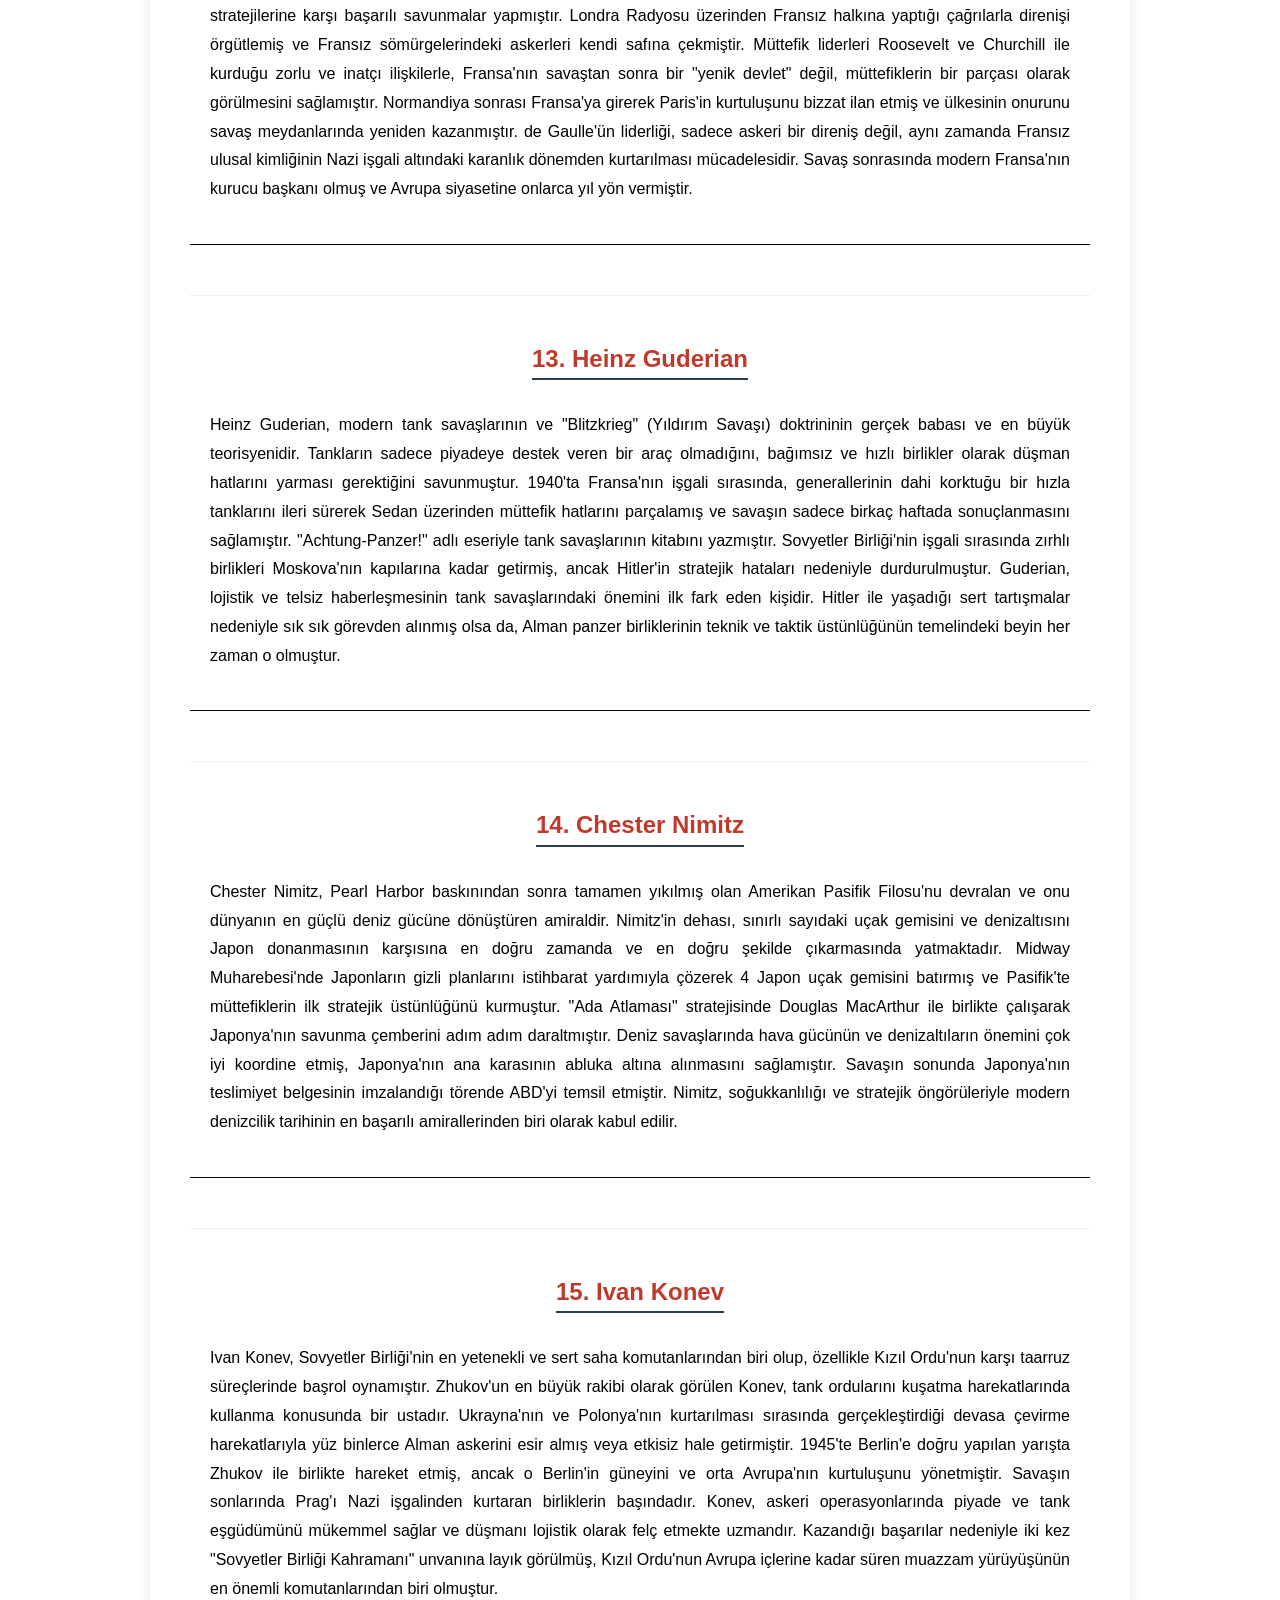
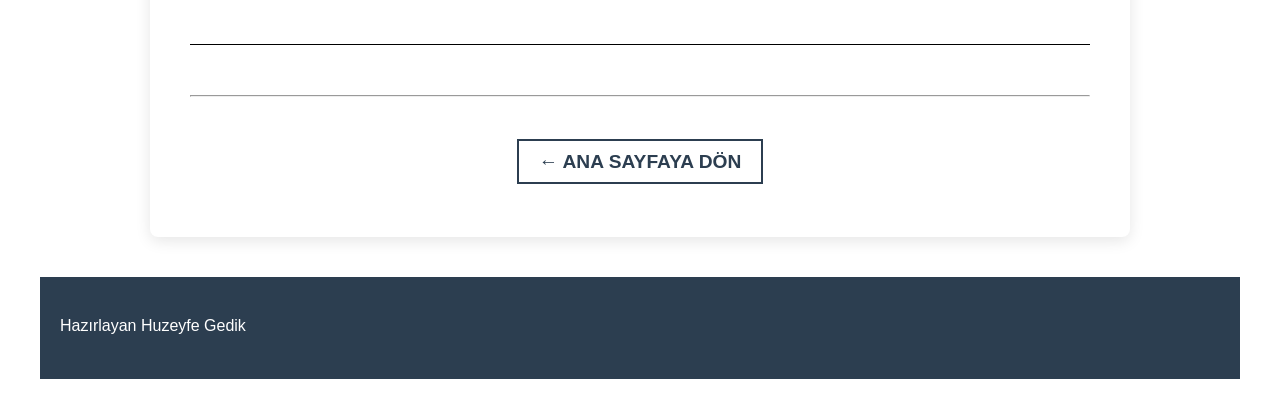
<file: pages/liderler.html>
<!DOCTYPE html>
<html lang="tr">
<head>
    <meta charset="UTF-8">
    <meta name="viewport" content="width=device-width, initial-scale=1.0">
    <title>Komuta Kademesi</title>
  
    <link rel="stylesheet" href="../styles/style.css">
</head>
<body>

  <nav class="main-navbar">
        <ul>
            <li><a href="../index.html">Ana Sayfa</a></li>
           <li><a href="savas.html">2.Dünya Savaşı</a></li>
            <li><a href="donum-noktalari.html">Dönüm Noktaları</a></li>
            <li><a href="liderler.html">Liderler</a></li>
            <li><a href="harekat-planlari.html">Harekat Planları</a></li>
            <li><a href="silahlar.html">Piyade Silahları</a></li>
            
            <li><a href="iletisim.html">İletişim</a></li>
        </ul>
    </nav>

    <div class="container">
        <h1>2. Dünya Savaşı Komuta Kademesi</h1>
        <a href="../index.html" class="back-link">← ANASAYFAYA DÖN</a>
        
        
        <div class="icindekiler">
            <a href="#hitler">Adolf Hitler</a>
            <a href="#stalin">Joseph Stalin</a>
            <a href="#churchill">Winston Churchill</a>
            <a href="#roosevelt">Franklin D. Roosevelt</a>
            <a href="#rommel">Erwin Rommel</a>
            <a href="#eisenhower">Dwight D. Eisenhower</a>
            <a href="#macarthur">Douglas MacArthur</a>
            <a href="#zhukov">Georgy Zhukov</a>
            <a href="#montgomery">Bernard Montgomery</a>
            <a href="#patton">George S. Patton</a>
            <a href="#yamamoto">Isoroku Yamamoto</a>
            <a href="#degaulle">Charles de Gaulle</a>
            <a href="#guderian">Heinz Guderian</a>
            <a href="#nimitz">Chester Nimitz</a>
            <a href="#konev">Ivan Konev</a>
        </div>

        <hr>

        <section id="hitler">
            <h3>1. Adolf Hitler</h3>
            <p>Adolf Hitler, 1933 yılında Almanya'da iktidara geldikten sonra Versailles Antlaşması'nı tek taraflı olarak feshetmiş ve Avrupa'da "Hayat Sahası" (Lebensraum) kurma amacıyla yayılmacı bir politika izlemiştir. Polonya'nın 1 Eylül 1939'da işgaliyle başlayan süreçte, modern savaşın temeli sayılan "Yıldırım Savaşı" (Blitzkrieg) doktrini uygulamıştır. Fransa'yı sadece 6 haftada dize getirmesi, onun askeri otoritesini generalleri karşısında sarsılmaz kılmıştır. Ancak 1941'de Sovyetler Birliği'ne saldırarak (Barbarossa Harekatı) Napolyon'un düştüğü hataya düşmüş ve Alman ordusunu lojistik bir çıkmaza sokmuştur. Stalingrad'da 6. Ordu'nun kuşatılmasına rağmen geri çekilmeyi yasaklaması, stratejik bir hatadan ziyade ideolojik bir saplantı olarak tarihe geçmiştir. Savaşın ilerleyen yıllarında, Doğu Cephesi'ndeki çöküşü durdurmak yerine imkansız savunma hatları emretmiş, bu da Wehrmacht'ın insan ve materyal gücünü tamamen eritmiştir. Holokost gibi sistematik soykırım suçlarının ana sorumlusu olan Hitler, Nisan 1945'te müttefik orduları Berlin'e girdiğinde intihar ederek Üçüncü Reich'ın sonunu ilan etmiştir.</p>
        </section>

        <section id="stalin">
            <h3>2. Joseph Stalin</h3>
            <p>Joseph Stalin, savaşın başında Hitler ile imzaladığı saldırmazlık paktı nedeniyle stratejik bir hazırlıksızlık yaşamış, ancak 1941 işgaliyle birlikte tarihin en büyük direnişini örgütlemiştir. Stalin'in başarısı, Sovyet sanayisini aylar içinde Ural Dağları'nın ötesine taşıyarak Alman menzili dışında kesintisiz bir üretim kapasitesi yaratmasında yatmaktadır. "227 Nolu Emir" ile geri çekilen askerlerin infaz edilmesini emrederek orduda mutlak ama acımasız bir disiplin kurmuştur. Stalingrad zaferi sonrası inisiyatifi ele almış ve müttefiklerinden gelen devasa lojistik yardımı (Lend-Lease) Kızıl Ordu'nun modernizasyonu için etkin kullanmıştır. Tahran ve Yalta konferanslarında sergilediği diplomatik ustalıkla, savaş sonrası Doğu Avrupa'yı tamamen kendi nüfuz alanına dahil etmiştir. Onun döneminde Sovyetler Birliği, en ağır insan kaybını (27 milyon) vermesine rağmen savaştan küresel bir süper güç olarak çıkmıştır. Stalin, askeri başarısını ideolojik bir otoriteyle birleştirerek 20. yüzyılın en güçlü figürlerinden biri olmuştur.</p>
        </section>

        <section id="churchill">
            <h3>3. Winston Churchill</h3>
            <p>Winston Churchill, 1940 yılında Birleşik Krallık Başbakanı olduğunda müttefik bloğunun tek başına kaldığı en karanlık dönemde "asla teslim olmayacağız" şiarıyla direnişi başlatmıştır. Britanya Savaşı sırasında Kraliyet Hava Kuvvetleri'ni (RAF) destekleyerek Luftwaffe'nin hava üstünlüğünü engellemiş ve Nazi Almanyası'nın İngiltere'yi işgal planlarını (Deniz Aslanı Harekatı) süresiz olarak askıya almasını sağlamıştır. Enigma şifreleme cihazının çözülmesi için Bletchley Park projesine büyük yatırımlar yaparak müttefiklere istihbari üstünlük kazandırmıştır. ABD Başkanı Roosevelt ile kurduğu yakın dostluk, Pearl Harbor öncesinde dahi Amerika'nın müttefikleri desteklemesini sağlayan en büyük siyasi köprüdür. Stratejik olarak Balkanlar ve İtalya üzerinden bir cephe açılmasını savunmuş, bu durum bazen Amerikalı generallerle görüş ayrılığına neden olmuştur. Savaş sonrası yazdığı devasa hatıratıyla olayların tarihteki anlatılışını kendi perspektifinden şekillendirmeyi başarmıştır. Churchill, sadece bir siyasetçi değil, ashamed zamanda müttefik ruhunu ayakta tutan bir strateji dehasıdır.</p>
        </section>

        <section id="roosevelt">
            <h3>4. Franklin D. Roosevelt</h3>
            <p>Franklin D. Roosevelt, Amerika Birleşik Devletleri'ni hem ekonomik krizden (Büyük Buhran) hem de tarihin en büyük savaşından başarıyla çıkaran tek liderdir. 1941 yılına kadar izolasyonist bir halkı savaşa hazırlamak için müttefiklere "Ödünç Verme ve Kiralama" yasası ile yardım göndermiş, Pearl Harbor baskından sonra ise ülkesini bir üretim devine dönüştürmüştür. "Demokrasi Cephaneliği" vizyonuyla, Amerikan sanayisinin sivil üretimini durdurup ayda binlerce uçak ve tank üretmesini sağlamarak müttefiklerin savaşı kazanmasını mümkün kılmıştır. Savaşın küresel çapta iki ayrı cephede (Pasifik ve Avrupa) eş zamanlı yönetilmesinde başrol oynamıştır. Stalin ve Churchill arasındaki ideolojik çatlakları gidermek için yürüttüğü denge siyaseti, müttefik koalisyonunun parçalanmadan Berlin'e kadar ilerlemesini sağlamıştır. Birleşmiş Milletler fikrinin en büyük destekçisi olmuş ve nükleer silah araştırmalarını (Manhattan Projesi) gizli olarak başlatmıştır. Ancak savaşın nihai zaferini göremeden, 12 Nisan 1945'te görevi başında vefat etmiştir.</p>
        </section>

        <section id="rommel">
            <h3>5. Erwin Rommel</h3>
            <p>Erwin Rommel, askeri yeteneği müttefik generalleri tarafından dahi takdir edilen, tank savaşları ve hızlı manevra konusunda uzmanlaşmış bir Alman mareşalidir. 1941 yılında Kuzey Afrika'ya gönderilen "Afrikakorps" birlikleriyle, lojistik ve sayısal olarak çok üstün olan İngiliz ordularına karşı imkansız görünen zaferler kazanmıştır. Taktiksel başarısı, cephe gerisinde haritalarla uğraşmak yerine en ön saflarda askerleriyle birlikte çatışarak hızlı kararlar vermesine dayanıyordu. Ancak bu hızı, bazen üst komuta kademesinin stratejik planlarıyla çelişmiş ve lojistik hatlarının fazla uzamasına neden olmuştur. El Alameyn yenilgisinden sonra Almanya'ya dönmüş ve 1944'te Normandiya'daki Atlantik Duvarı savunmasını kurmakla görevlendirilmiştir. Müttefiklerin çıkarma yapacağı yer konusundaki öngörüleri doğru çıksa da, Hitler'in zırhlı tümenleri kendisine vermemesi nedeniyle savunmayı başarılı kılamamıştır. Hitler'e yapılan suikast girişiminden haberdar olduğu ortaya çıkınca, halkın tepkisinden korkan rejim tarafından zehirle intihara zorlanmış ve bir kahraman gibi devlet töreniyle gömülmüştür.</p>
        </section>

        <section id="eisenhower">
            <h3>6. Dwight D. Eisenhower</h3>
            <p>Dwight D. Eisenhower, 2. Dünya Savaşı'nın en büyük askeri organizasyon başarısı olan Normandiya Çıkartması'nın (Overlord Harekatı) müttefik başkomutanıdır. Eisenhower'ın asıl başarısı, farklı uluslardan gelen ve devasa egolara sahip olan generalleri (Montgomery, Patton ve de Gaulle gibi) tek bir hedef doğrultusunda bir arada tutma yeteneğidir. Milyonlarca askerinin ikmali, binlerce geminin hareketi ve milyonlarca tonluk mühimmatın koordinasyonu gibi devasa bir lojistik yükü hatasız yönetmiştir. 6 Haziran 1944 sabahı için "Gidelim" emrini vererek Avrupa'nın kaderini değiştirmiş, Normandiya'dan sonra müttefik ordularını Almanya'nın içine kadar sevk etmiştir. Sadece askeri bir lider değil, aynı zamanda çok uluslu bir koalisyonu yöneten üstün bir diplomattır. Savaş bittikten sonra Nazi toplama kamplarındaki vahşetin belgelenmesi emrini vererek tarihin inkar edilmesinin önüne geçmiştir. Bu askeri başarı ve halk nezdindeki güveni, onu savaştan sonra ABD Başkanı seçilmesine neden olmuştur.</p>
        </section>

        <section id="macarthur">
            <h3>7. Douglas MacArthur</h3>
            <p>Douglas MacArthur, Pasifik Savaşı'nın en renkli ve en etkili Amerikan komutanı olarak Japonya'nın yayılmacılığını durduran ana figürdür. 1942 yılında Filipinler'den ayrılmak zorunda kaldığında verdiği "Geri döneceğim" sözüyle hem askerlerine hem de işgal altındaki halka büyük bir moral vermiştir. Japonların güçlü tahkimatlarını teker teker ele geçirmek yerine, onları baypas edip lojistik olarak izole ettiği "Ada Atlaması" stratejisiyle binlerce Amerikan askerinin hayatını kurtarmıştır. 1944 yılında Filipinler'e görkemli bir şekilde geri dönerek sözünü tutmuş ve 1945'te Japonya'nın resmi teslimiyet törenini yönetmiştir. Savaş bittikten sonra Japonya'nın askeri valisi olarak atanmış, İmparator Hirohito'yu tahtta tutarak ülkenin toplumsal bir çöküş yaşamasını engellemiştir. Japonya'nın silahsızlanması, demokratik bir anayasa yapılması ve toprak reformu gibi konularda radikal değişikliklere imza atmıştır. MacArthur, askeri dehası kadar kibri ve bağımsız hareket etme eğilimiyle de tartışılan ama yeri doldurulamayan bir stratejisttir.</p>
        </section>

        <section id="zhukov">
            <h3>8. Georgy Zhukov</h3>
            <p>Georgy Zhukov, Sovyetler Birliği'nin en parlak mareşali ve Kızıl Ordu'nun "Zaferin Mimarı" olarak kabul edilen en yetkili ismidir. 1939'da Khalkhin Gol savaşında Japonları ezici bir şekilde yenerek onların savaş boyunca Sovyetlere saldırmasını engellemiş, bu da Rusya'nın tüm gücünü batıya kaydırmasına olanak sağlamıştır. Leningrad kuşatmasının yarılmasında, Moskova'nın son savunma hattının kurulmasında ve özellikle Stalingrad'da Alman 6. Ordusu'nu kuşatan Uranüs Harekatı'nda başrol oynamıştır. Modern mekanize savaş doktrini olan "derin operasyon" taktiğini milyonlarca askerin katıldığı devasa cephelerde başarıyla uygulamıştır. Berlin'i ele geçiren ve Hitler'in karargahına Sovyet bayrağını diken birliklerin komutanıdır. Askeri başarısı o kadar büyüktür ki, savaştan sonra Stalin tarafından popülaritesi kıskanılmış ve bir süre arka plana itilmiştir. Ancak Zhukov, tarihin gördüğü en büyük orduları yönetmiş ve modern savaş sanatını yeniden tanımlamış bir mareşal olarak Rus tarihinin en büyük kahramanlarından biri haline gelmiştir.</p>
        </section>

        <section id="montgomery">
            <h3>9. Bernard Montgomery</h3>
            <p>Bernard Montgomery, İngiltere'nin 2. Dünya Savaşı'ndaki en popüler ve etkili saha komutanıdır. 1942 yılında Kuzey Afrika'daki 8. Ordu'nun başına geçtiğinde, moral olarak bitmiş birlikleri yeniden disipline etmiş ve El Alameyn'de Rommel'i yenerek müttefiklere ilk büyük zaferini kazandırmıştır. Montgomery'nin savaş tarzı, her türlü lojistik hazırlığın ve sayısal üstünlüğün tam olarak sağlandığı garantici bir stratejiye dayanıyordu; "askerleri asla hazırlıksız bir savaşa sokmama" prensibiyle hareket etmiştir. Normandiya Çıkartması sırasında müttefik kara kuvvetlerinin genel komutanlığını yürütmüş ve müttefik ordularının Fransa'daki ilerleyişini koordine etmiştir. Ancak bazen fazla temkinli olması ve "Market Garden Harekatı" gibi başarısız stratejik denemeleri müttefik generalleri arasında tartışmalara yol açmıştır. Kibirli ve zor bir kişiliği olmasına rağmen, İngiliz halkının gözünde savaşı kazandıran ulusal bir kahraman olarak kalmıştır. Montgomery, lojistik hazırlığın bir savaşın kazanılmasındaki en önemli unsur olduğunu tüm dünyaya kanıtlamıştır.</p>
        </section>

        <section id="patton">
            <h3>10. George S. Patton</h3>
            <p>George S. Patton, Amerikan ordusunun en agresif, en süratli ve en etkili zırhlı birlik komutanıdır. Tankların modern savaşın ana unsuru olduğuna inanmış ve "kan ve cesaret" felsefesiyle ordularını yönetmiştir. Kuzey Afrika'daki başarılarının ardından Sicilya'nın fethinde rakiplerinden daha hızlı davranarak askeri çevreleri şaşırtmıştır. Normandiya sonrasında Fransa topraklarında gerçekleştirdiği "Hızla İlerleme" harekatı, Alman ordusunun geri çekilmesini imkansız hale getirmiş ve Paris'in kurtuluşuna büyük katkı sağlamıştır. Patton, disiplin konusundaki takıntısı ve bazen kaba davranışları nedeniyle (yaralı bir askeri tokatlaması gibi) sık sık görevden alınma tehlikesiyle karşılaşmıştır. Ancak Alman generalleri, en çok ondan ve onun yıldırım hızındaki tank saldırılarından korktuklarını itiraf etmişlerdir. Savaşın en kritik anlarından biri olan Bulge Muharebesi'nde (Ardenler Taarruzu), kuşatılmış olan Bastogne'daki Amerikan birliklerini kurtarmak için ordusunu inanılmaz bir hızla kış şartlarında kaydırmıştır. Patton, askeri tarihin gördüğü en başarılı taktik liderlerinden biri olarak kabul edilir.</p>
        </section>

        <section id="yamamoto">
            <h3>11. Isoroku Yamamoto</h3>
            <p>Isoroku Yamamoto, Japon İmparatorluk Deniz Kuvvetleri'nin başkomutanı ve Pearl Harbor baskınının ana mimarıdır. Aslında ABD'de eğitim görmüş biri olarak Amerika'nın devasa sanayi gücünü biliyor ve Japonya'nın ABD ile savaşa girmesine şiddetle karşı çıkıyordu. Ancak siyasi kararlar alındığında, Japonya'nın tek şansının Amerikan donanmasını tek bir baskınla felç etmek olduğunu öngörerek Pearl Harbor planını hazırlamıştır. Pasifik'teki deniz ve hava gücünün (uçak gemilerinin) savaşın seyrini belirleyeceğini anlayan ilk komutanlardan biridir. Midway Muharebesi gibi Japonya'nın kaderini belirleyen deniz savaşlarını bizzat yönetmiştir. 1943 yılında uçağının Amerikan istihbaratı tarafından önceden tespit edilerek düşürülmesi, Japon donanması için telafisi olmayan bir stratejik kayıp yaratmıştır. Yamamoto, hem askeri yeteneğiyle hem de öngörüleriyle modern deniz savaşları tarihinin en önemli figürlerinden biridir. Onun ölümü, Japonya'nın Pasifik'teki savunma hattının çöküşünü hızlandırmıştır.</p>
        </section>

        <section id="degaulle">
            <h3>12. Charles de Gaulle</h3>
            <p>Charles de Gaulle, Fransa'nın 1940'ta Nazi Almanyası karşısında teslim olmasının ardından bu kararı tanımayarak Londra'da "Özgür Fransa" hareketini başlatan liderdir. Savaşın başında bir tank komutanı olarak Almanların zırhlı birlik stratejilerine karşı başarılı savunmalar yapmıştır. Londra Radyosu üzerinden Fransız halkına yaptığı çağrılarla direnişi örgütlemiş ve Fransız sömürgelerindeki askerleri kendi safına çekmiştir. Müttefik liderleri Roosevelt ve Churchill ile kurduğu zorlu ve inatçı ilişkilerle, Fransa'nın savaştan sonra bir "yenik devlet" değil, müttefiklerin bir parçası olarak görülmesini sağlamıştır. Normandiya sonrası Fransa'ya girerek Paris'in kurtuluşunu bizzat ilan etmiş ve ülkesinin onurunu savaş meydanlarında yeniden kazanmıştır. de Gaulle'ün liderliği, sadece askeri bir direniş değil, aynı zamanda Fransız ulusal kimliğinin Nazi işgali altındaki karanlık dönemden kurtarılması mücadelesidir. Savaş sonrasında modern Fransa'nın kurucu başkanı olmuş ve Avrupa siyasetine onlarca yıl yön vermiştir.</p>
        </section>

        <section id="guderian">
            <h3>13. Heinz Guderian</h3>
            <p>Heinz Guderian, modern tank savaşlarının ve "Blitzkrieg" (Yıldırım Savaşı) doktrininin gerçek babası ve en büyük teorisyenidir. Tankların sadece piyadeye destek veren bir araç olmadığını, bağımsız ve hızlı birlikler olarak düşman hatlarını yarması gerektiğini savunmuştur. 1940'ta Fransa'nın işgali sırasında, generallerinin dahi korktuğu bir hızla tanklarını ileri sürerek Sedan üzerinden müttefik hatlarını parçalamış ve savaşın sadece birkaç haftada sonuçlanmasını sağlamıştır. "Achtung-Panzer!" adlı eseriyle tank savaşlarının kitabını yazmıştır. Sovyetler Birliği'nin işgali sırasında zırhlı birlikleri Moskova'nın kapılarına kadar getirmiş, ancak Hitler'in stratejik hataları nedeniyle durdurulmuştur. Guderian, lojistik ve telsiz haberleşmesinin tank savaşlarındaki önemini ilk fark eden kişidir. Hitler ile yaşadığı sert tartışmalar nedeniyle sık sık görevden alınmış olsa da, Alman panzer birliklerinin teknik ve taktik üstünlüğünün temelindeki beyin her zaman o olmuştur.</p>
        </section>

        <section id="nimitz">
            <h3>14. Chester Nimitz</h3>
            <p>Chester Nimitz, Pearl Harbor baskınından sonra tamamen yıkılmış olan Amerikan Pasifik Filosu'nu devralan ve onu dünyanın en güçlü deniz gücüne dönüştüren amiraldir. Nimitz'in dehası, sınırlı sayıdaki uçak gemisini ve denizaltısını Japon donanmasının karşısına en doğru zamanda ve en doğru şekilde çıkarmasında yatmaktadır. Midway Muharebesi'nde Japonların gizli planlarını istihbarat yardımıyla çözerek 4 Japon uçak gemisini batırmış ve Pasifik'te müttefiklerin ilk stratejik üstünlüğünü kurmuştur. "Ada Atlaması" stratejisinde Douglas MacArthur ile birlikte çalışarak Japonya'nın savunma çemberini adım adım daraltmıştır. Deniz savaşlarında hava gücünün ve denizaltıların önemini çok iyi koordine etmiş, Japonya'nın ana karasının abluka altına alınmasını sağlamıştır. Savaşın sonunda Japonya'nın teslimiyet belgesinin imzalandığı törende ABD'yi temsil etmiştir. Nimitz, soğukkanlılığı ve stratejik öngörüleriyle modern denizcilik tarihinin en başarılı amirallerinden biri olarak kabul edilir.</p>
        </section>

        <section id="konev">
            <h3>15. Ivan Konev</h3>
            <p>Ivan Konev, Sovyetler Birliği'nin en yetenekli ve sert saha komutanlarından biri olup, özellikle Kızıl Ordu'nun karşı taarruz süreçlerinde başrol oynamıştır. Zhukov'un en büyük rakibi olarak görülen Konev, tank ordularını kuşatma harekatlarında kullanma konusunda bir ustadır. Ukrayna'nın ve Polonya'nın kurtarılması sırasında gerçekleştirdiği devasa çevirme harekatlarıyla yüz binlerce Alman askerini esir almış veya etkisiz hale getirmiştir. 1945'te Berlin'e doğru yapılan yarışta Zhukov ile birlikte hareket etmiş, ancak o Berlin'in güneyini ve orta Avrupa'nın kurtuluşunu yönetmiştir. Savaşın sonlarında Prag'ı Nazi işgalinden kurtaran birliklerin başındadır. Konev, askeri operasyonlarında piyade ve tank eşgüdümünü mükemmel sağlar ve düşmanı lojistik olarak felç etmekte uzmandır. Kazandığı başarılar nedeniyle iki kez "Sovyetler Birliği Kahramanı" unvanına layık görülmüş, Kızıl Ordu'nun Avrupa içlerine kadar süren muazzam yürüyüşünün en önemli komutanlarından biri olmuştur.</p>
        </section>

        <hr>
        <p class="donus-linki">
            <a href="../index.html">← ANA SAYFAYA DÖN</a>
        </p>
    </div>

    <footer>
        <p>Hazırlayan Huzeyfe Gedik </p>
    </footer>

   
    <script src="../scripts/myscript.js"></script>
</body>
</html>
</file>
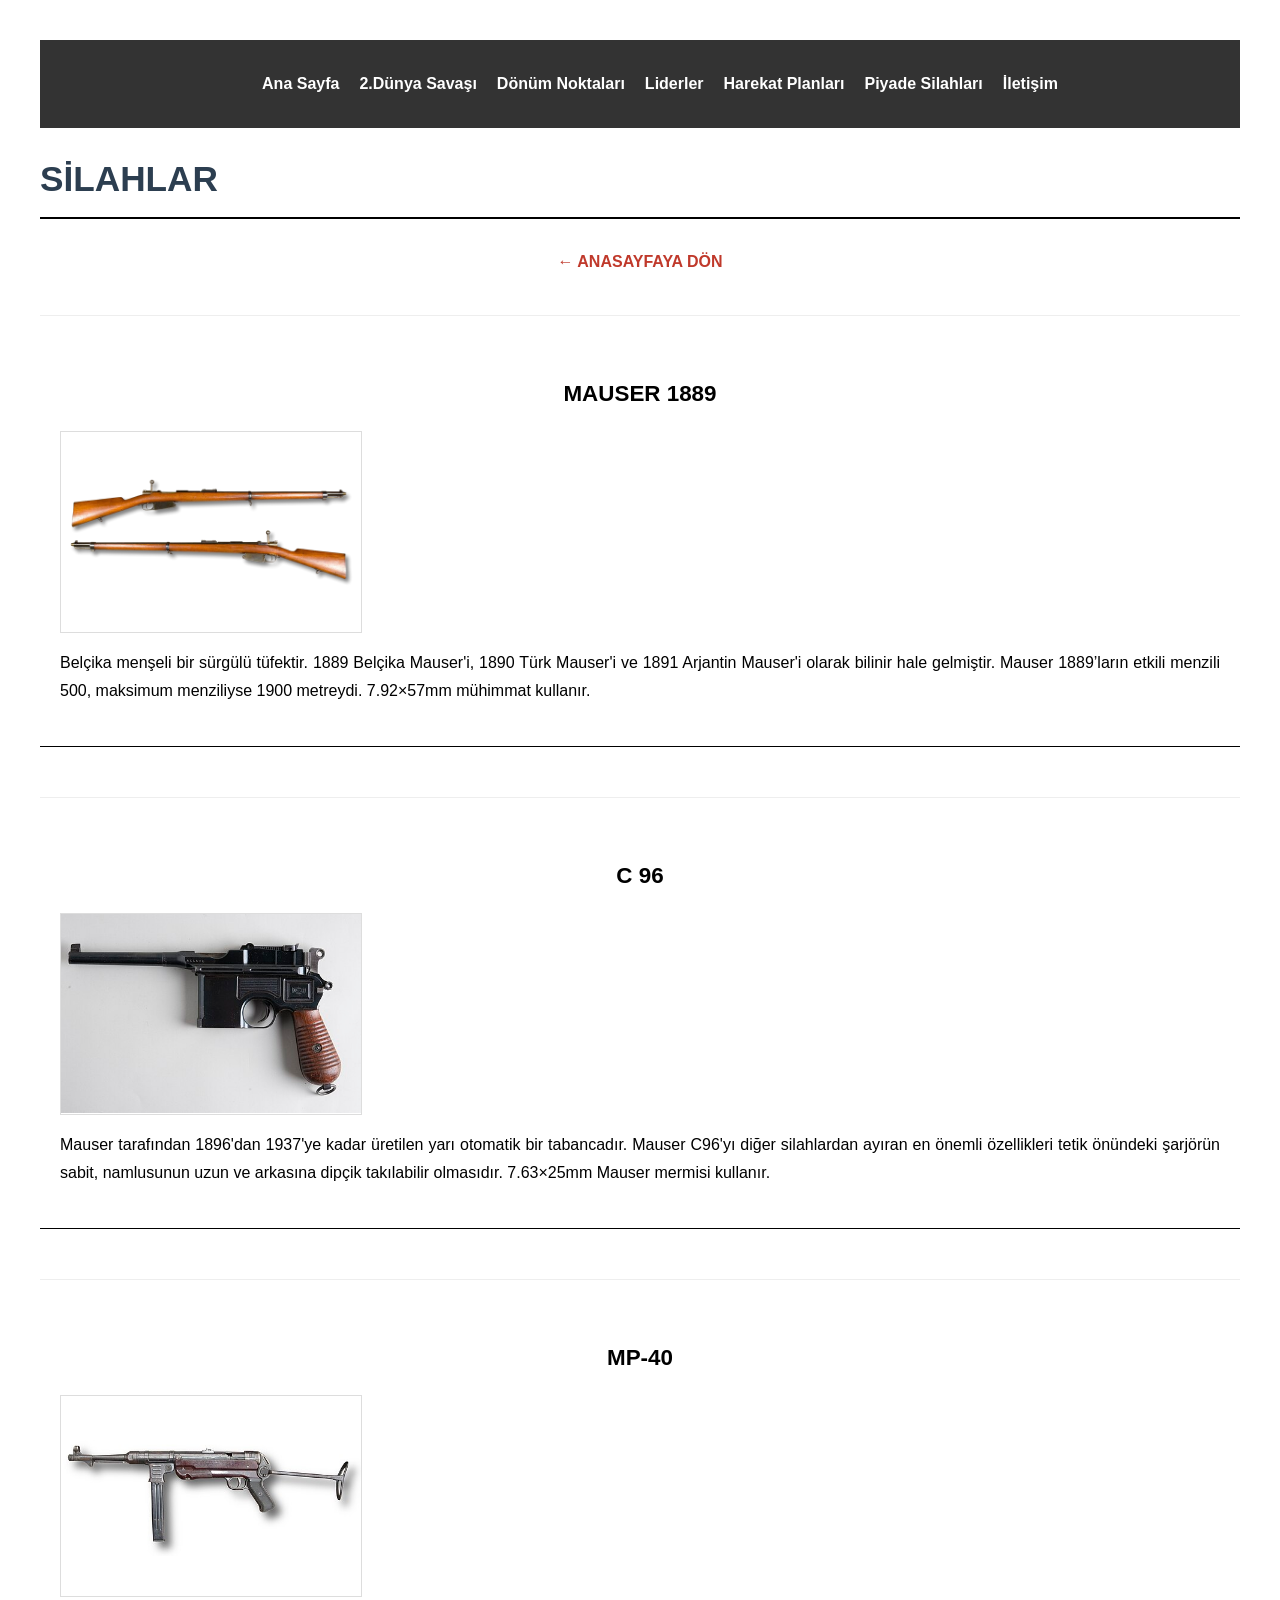
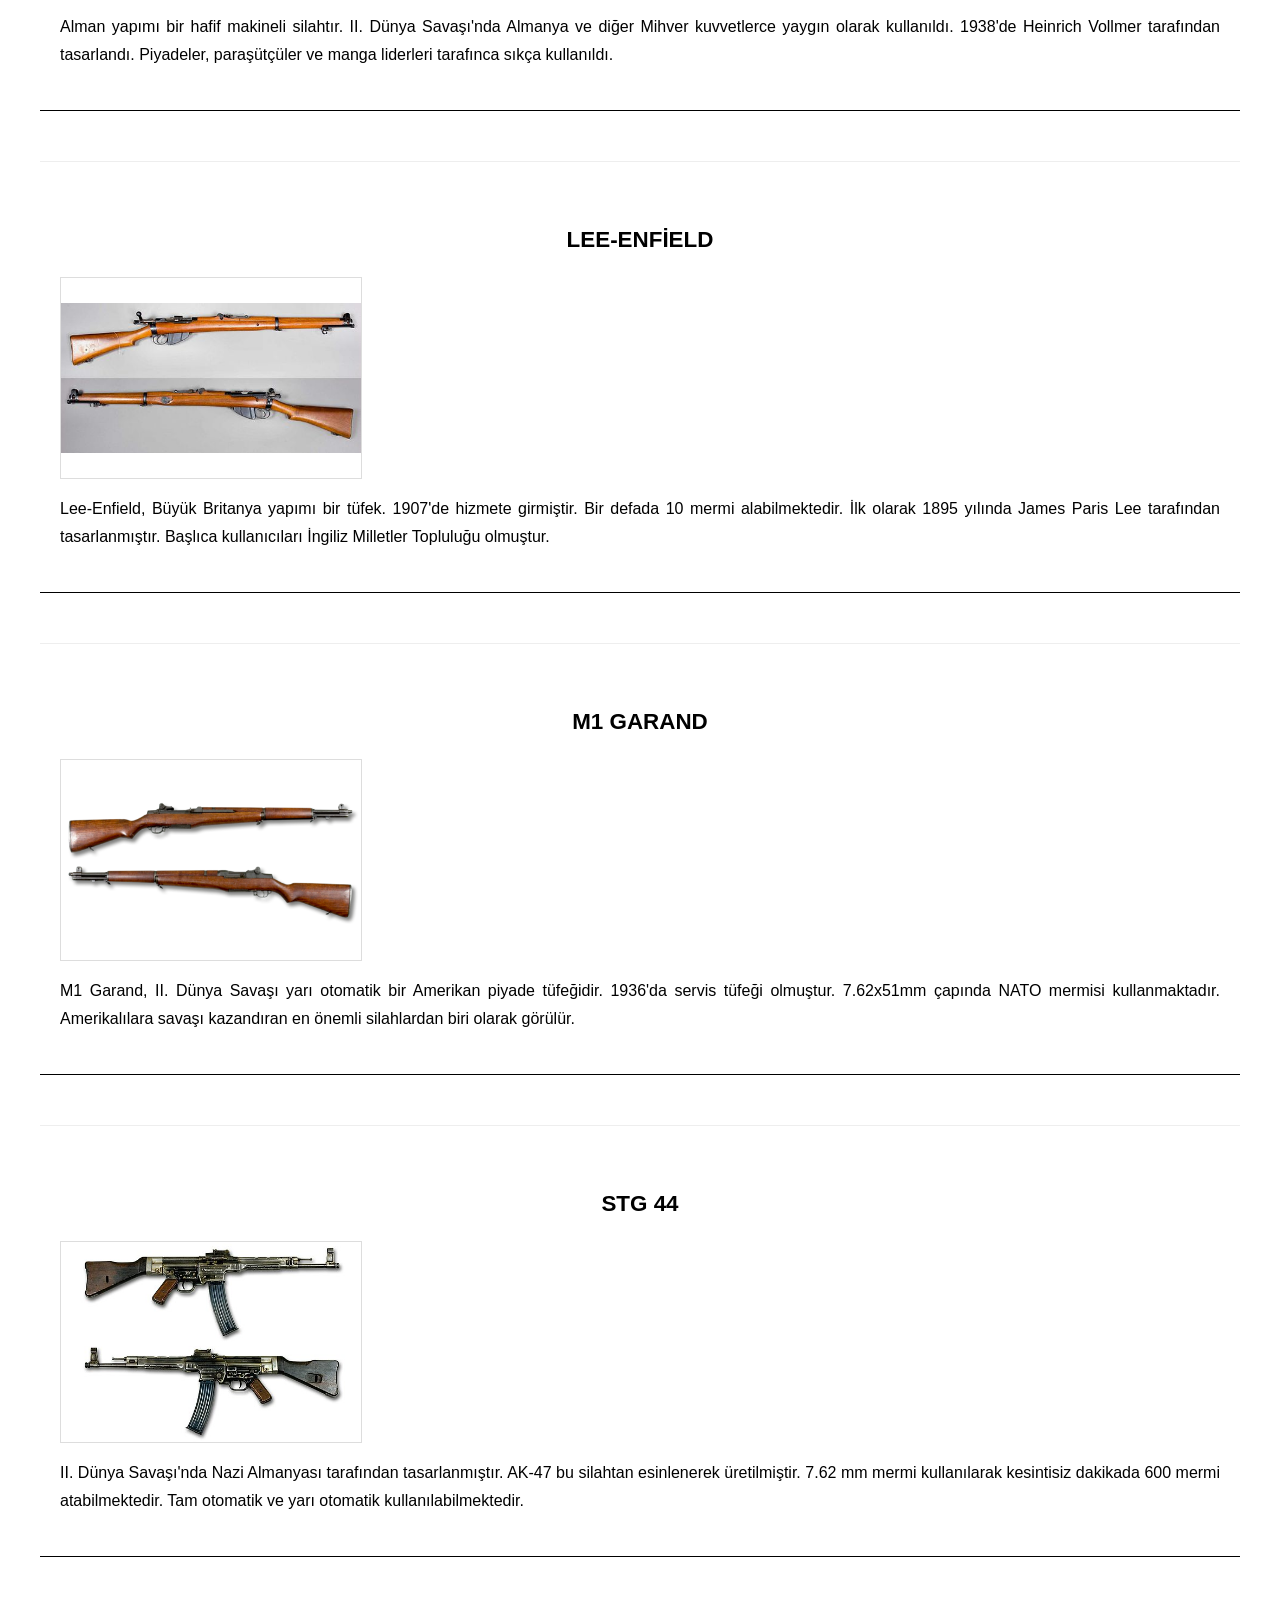
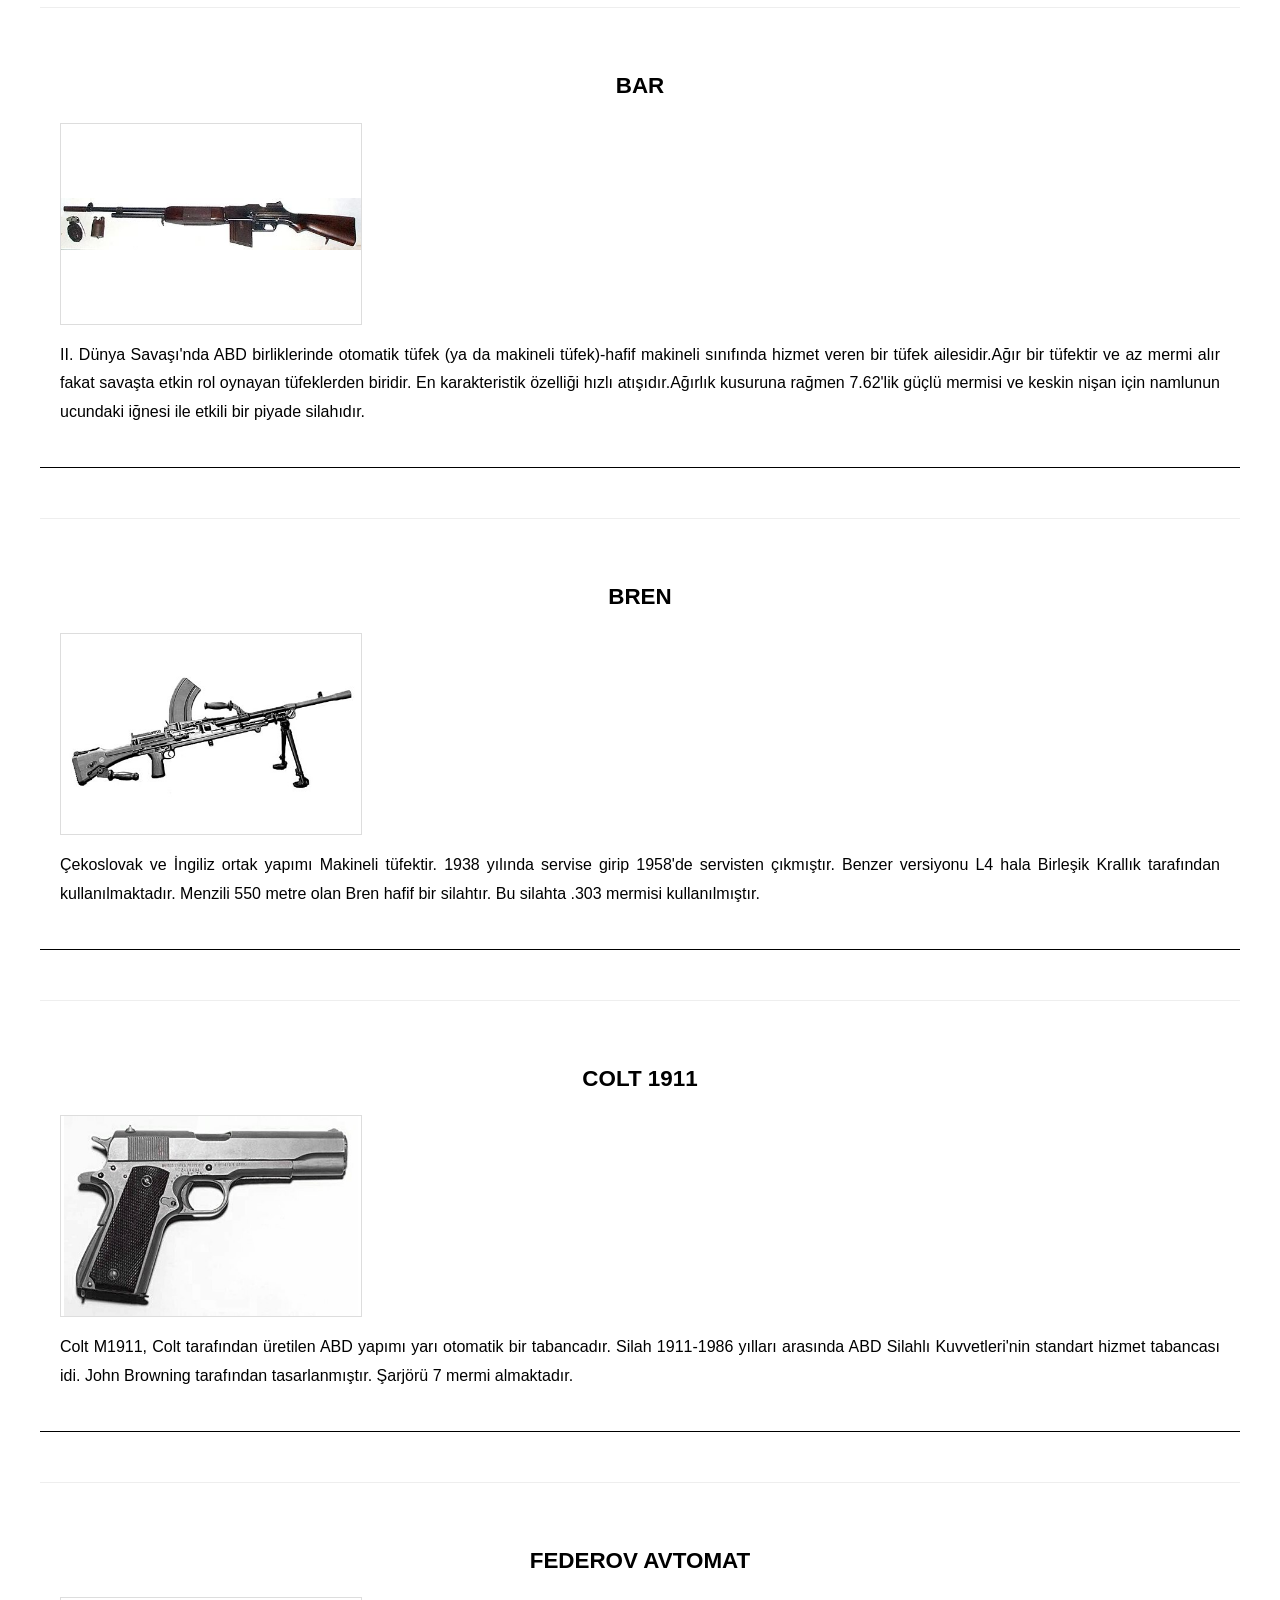
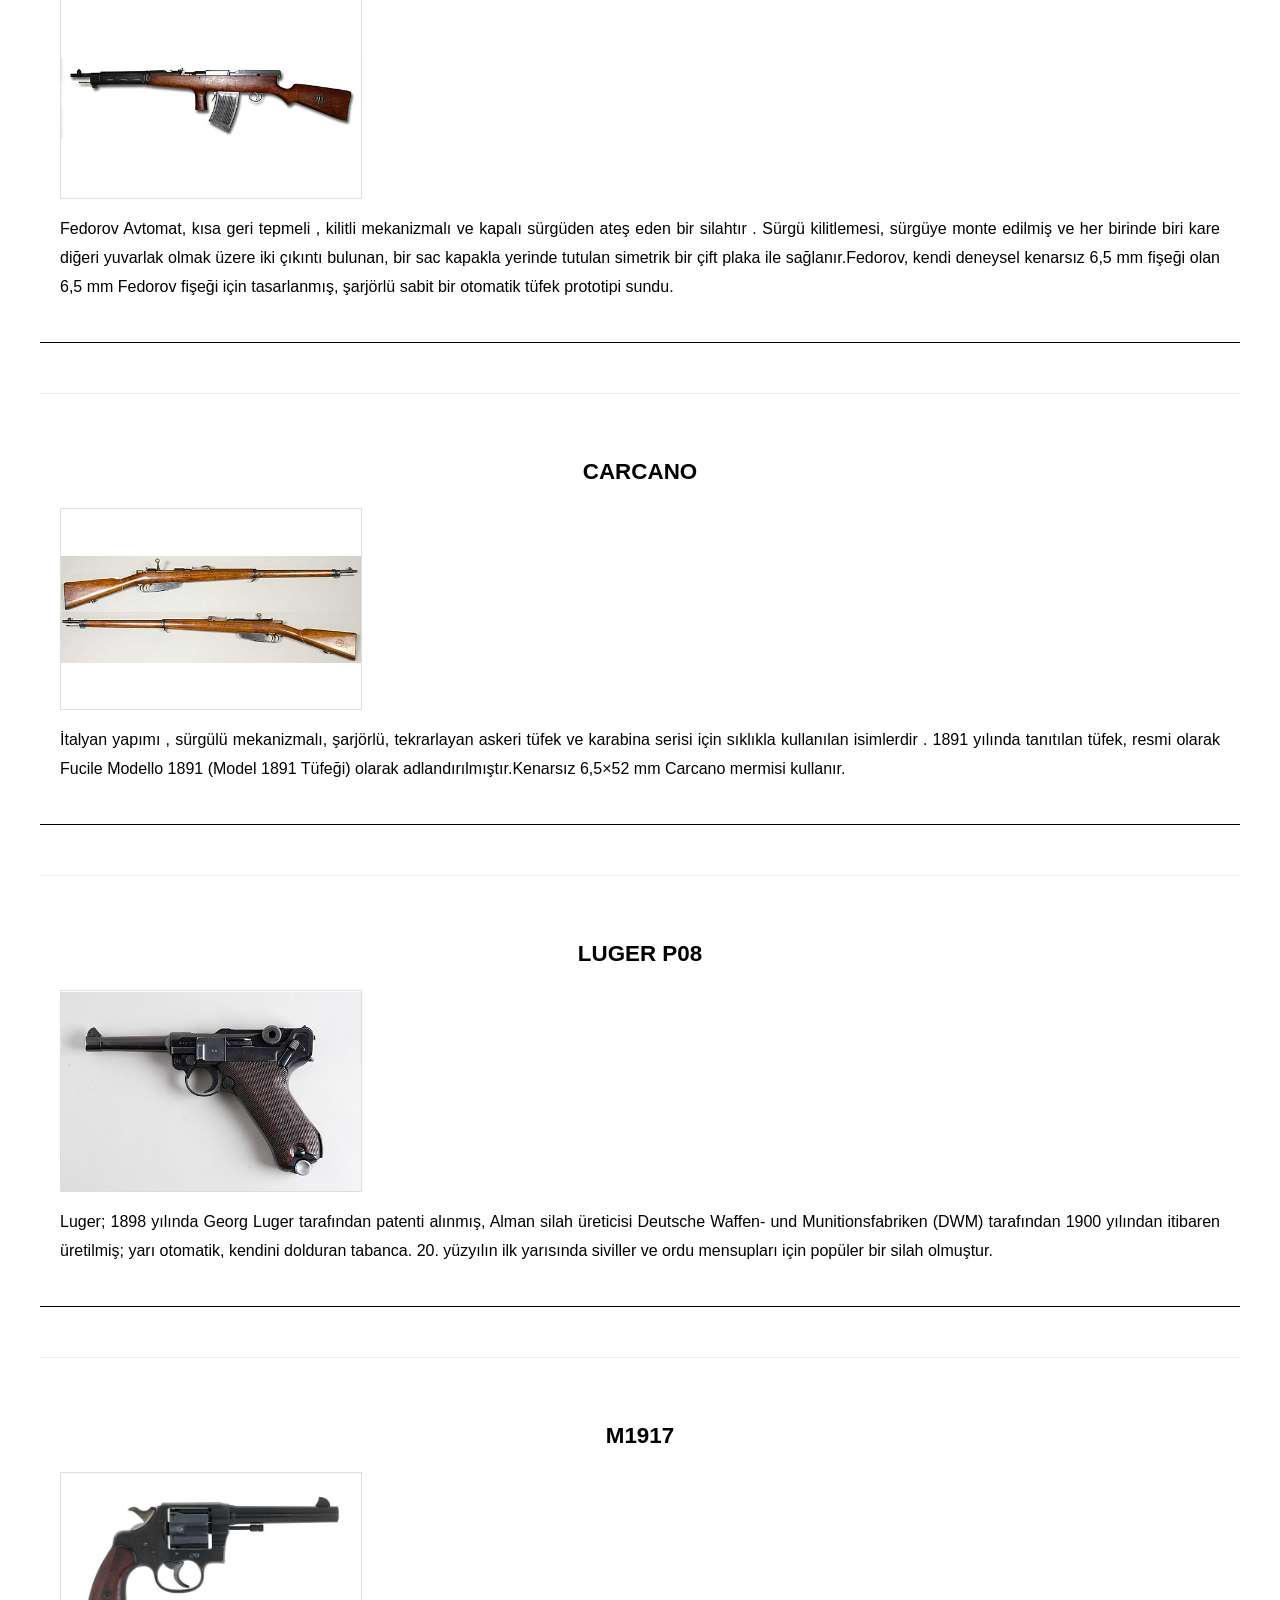
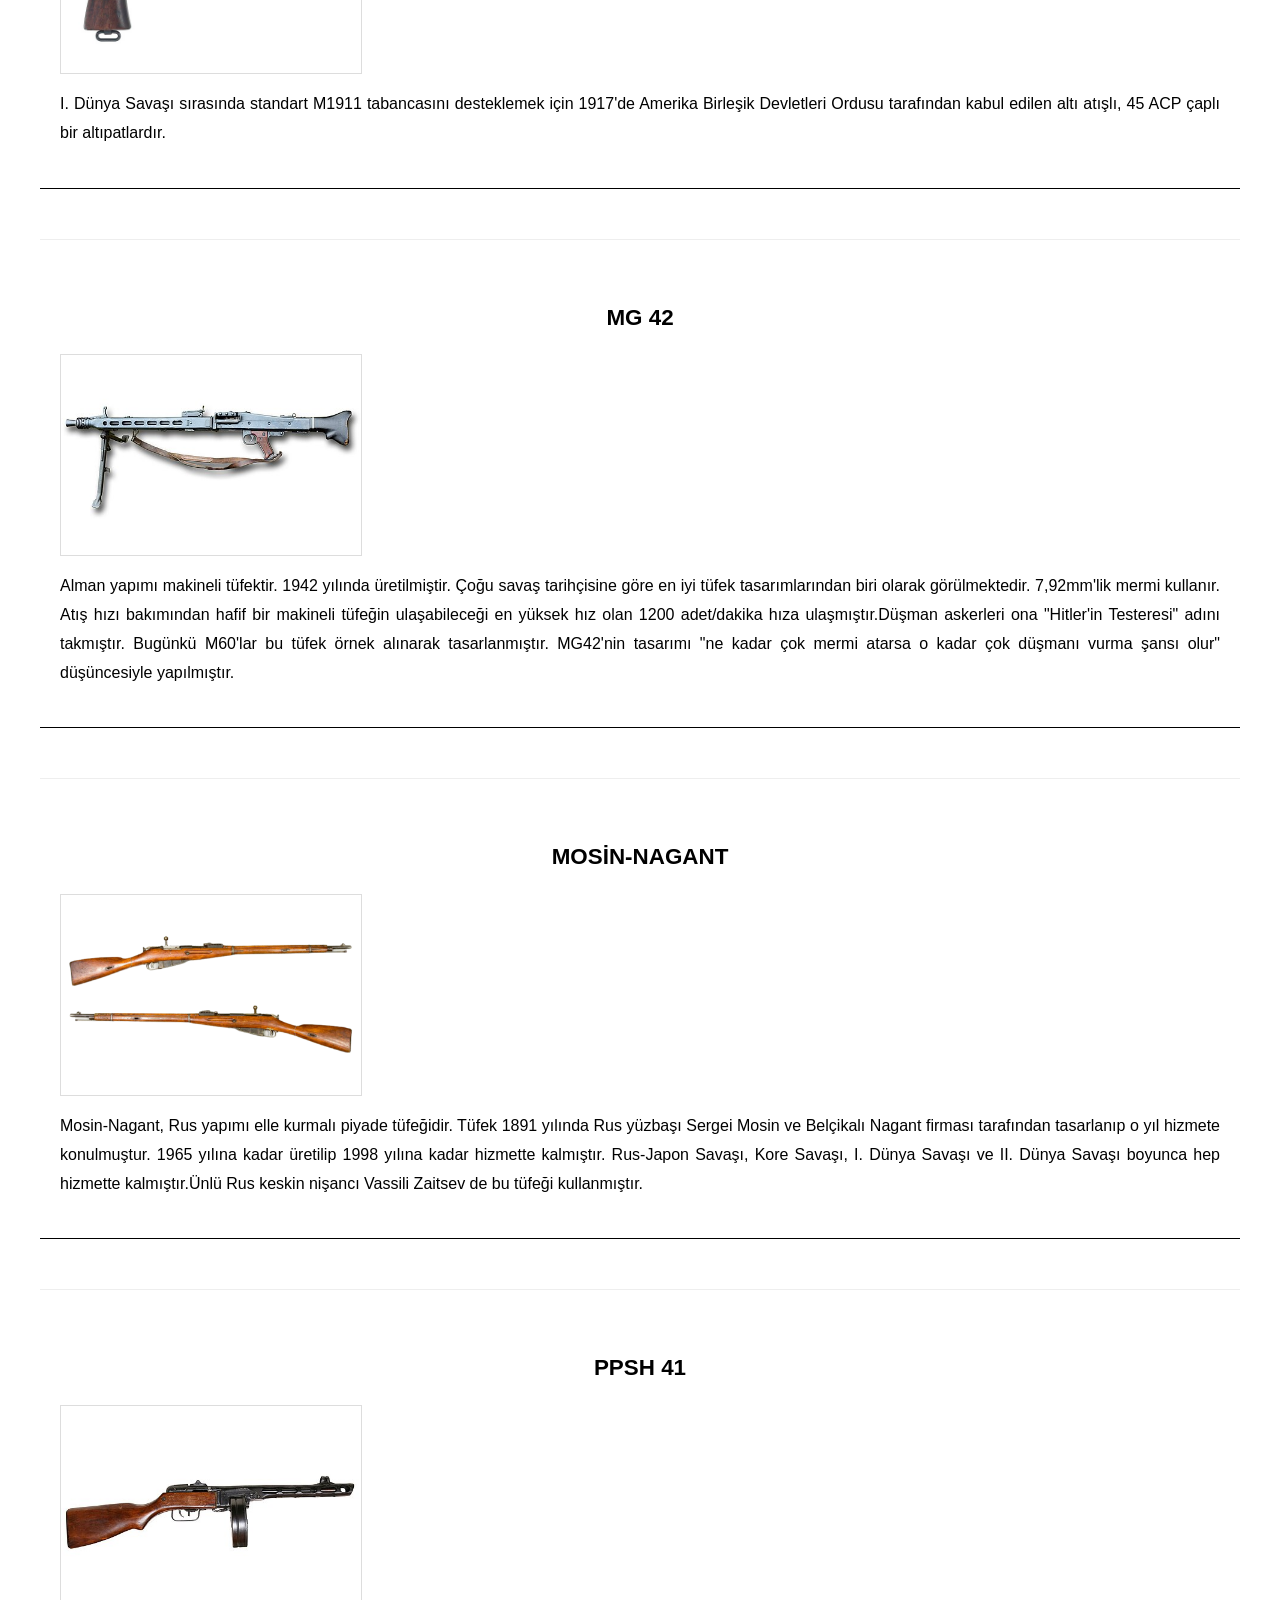
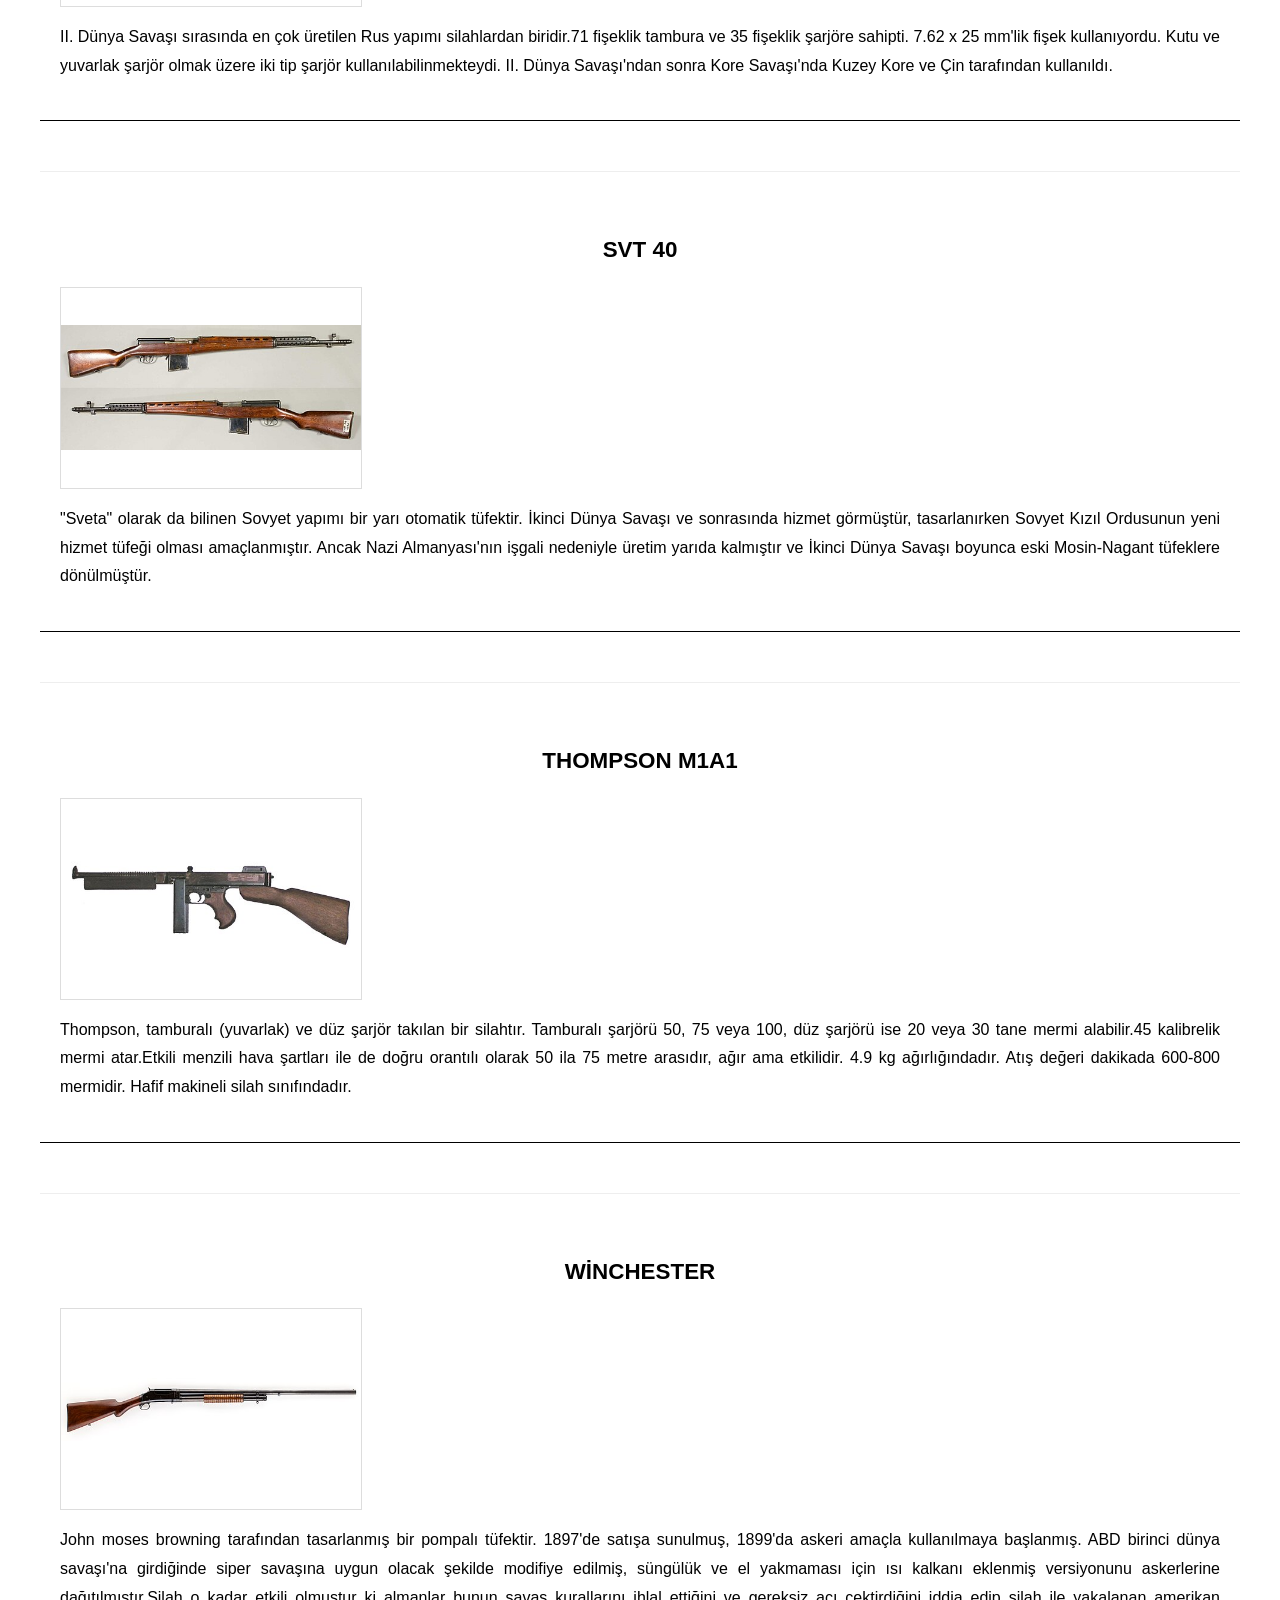
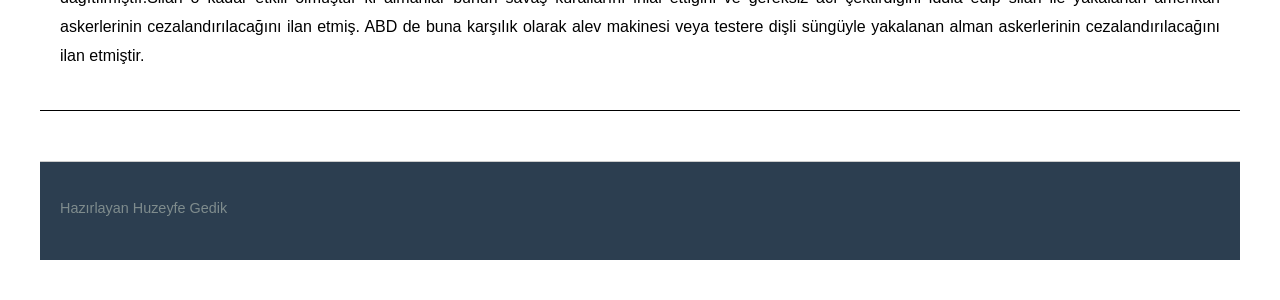
<file: pages/silahlar.html>
<!DOCTYPE html>
<html lang="tr">
<head>
    <meta charset="UTF-8">
    <meta name="viewport" content="width=device-width, initial-scale=1.0">
    <title>Silahlar </title>
    <!-- Harici CSS dosyası bağlantısı -->
    <link rel="stylesheet" href="../styles/style.css">
</head>
<body>

    
 <nav class="main-navbar">
        <ul>
            <li><a href="../index.html">Ana Sayfa</a></li>
           <li><a href="savas.html">2.Dünya Savaşı</a></li>
            <li><a href="donum-noktalari.html">Dönüm Noktaları</a></li>
            <li><a href="liderler.html">Liderler</a></li>
            <li><a href="harekat-planlari.html">Harekat Planları</a></li>
            <li><a href="silahlar.html">Piyade Silahları</a></li>
           
            <li><a href="iletisim.html">İletişim</a></li>
        </ul>
    </nav>

    <h1>Silahlar</h1>
    <a href="../index.html" class="back-link">← ANASAYFAYA DÖN</a>

    <section>
        <h2>Mauser 1889</h2>
        <div class="gorsel-kapsayici">
            <img src="../img/mauser.png" alt="mavzer" class="resim">
        </div>
        <p>Belçika menşeli bir sürgülü tüfektir. 1889 Belçika Mauser'i, 1890 Türk Mauser'i ve 1891 Arjantin Mauser'i olarak bilinir hale gelmiştir. Mauser 1889’ların etkili menzili 500, maksimum menziliyse 1900 metreydi. 7.92×57mm mühimmat kullanır.</p>
    </section>

    <section>
        <h2>C 96</h2>
        <div class="gorsel-kapsayici">
            <img src="../img/C96.jpg" alt="C96" class="resim">
        </div>
        <p>Mauser tarafından 1896'dan 1937'ye kadar üretilen yarı otomatik bir tabancadır. Mauser C96'yı diğer silahlardan ayıran en önemli özellikleri tetik önündeki şarjörün sabit, namlusunun uzun ve arkasına dipçik takılabilir olmasıdır. 7.63×25mm Mauser mermisi kullanır.</p>
    </section>

    <section>
        <h2>MP-40</h2>
        <div class="gorsel-kapsayici">
            <img src="../img/MP40.JPG" alt="MP40" class="resim">
        </div>
        <p>Alman yapımı bir hafif makineli silahtır. II. Dünya Savaşı'nda Almanya ve diğer Mihver kuvvetlerce yaygın olarak kullanıldı. 1938'de Heinrich Vollmer tarafından tasarlandı. Piyadeler, paraşütçüler ve manga liderleri tarafınca sıkça kullanıldı.</p>
    </section>

    <section>
        <h2>Lee-Enfield</h2>
        <div class="gorsel-kapsayici">
            <img src="../img/lee.jpg" alt="lee enfield" class="resim">
        </div>
        <p>Lee-Enfield, Büyük Britanya yapımı bir tüfek. 1907'de hizmete girmiştir. Bir defada 10 mermi alabilmektedir. İlk olarak 1895 yılında James Paris Lee tarafından tasarlanmıştır. Başlıca kullanıcıları İngiliz Milletler Topluluğu olmuştur.</p>
    </section>

    <section>
        <h2>M1 Garand</h2>
        <div class="gorsel-kapsayici">
            <img src="../img/m1.png" alt="m1" class="resim">
        </div>
        <p>M1 Garand, II. Dünya Savaşı yarı otomatik bir Amerikan piyade tüfeğidir. 1936'da servis tüfeği olmuştur. 7.62x51mm çapında NATO mermisi kullanmaktadır. Amerikalılara savaşı kazandıran en önemli silahlardan biri olarak görülür.</p>
    </section>

    <section>
        <h2>STG 44</h2>
        <div class="gorsel-kapsayici">
            <img src="../img/stg44.jpg" alt="stg" class="resim">
        </div>
        <p>II. Dünya Savaşı'nda Nazi Almanyası tarafından tasarlanmıştır. AK-47 bu silahtan esinlenerek üretilmiştir. 7.62 mm mermi kullanılarak kesintisiz dakikada 600 mermi atabilmektedir. Tam otomatik ve yarı otomatik kullanılabilmektedir.</p>
    </section>
    <section>
        <h2>Bar</h2>
        <div class="gorsel-kapsayici">
            <img src="../img/bar.jpg" alt="bar" class="resim">
        </div>
        <p> II. Dünya Savaşı'nda ABD birliklerinde otomatik tüfek (ya da makineli tüfek)-hafif makineli sınıfında hizmet veren bir tüfek ailesidir.Ağır bir tüfektir ve az mermi alır fakat savaşta etkin rol oynayan tüfeklerden biridir. En karakteristik özelliği hızlı atışıdır.Ağırlık kusuruna rağmen 7.62'lik güçlü mermisi ve keskin nişan için namlunun ucundaki iğnesi ile etkili bir piyade silahıdır.</p>
    </section>
    <section>
        <h2>Bren</h2>
        <div class="gorsel-kapsayici">
            <img src="../img/bren.jpg" alt="brren" class="resim">
        </div>
        <p>  Çekoslovak ve İngiliz ortak yapımı Makineli tüfektir. 1938 yılında servise girip 1958'de servisten çıkmıştır. Benzer versiyonu L4 hala Birleşik Krallık tarafından kullanılmaktadır. Menzili 550 metre olan Bren hafif bir silahtır. Bu silahta .303 mermisi kullanılmıştır.</p>
    </section>
        <section>
        <h2>Colt 1911</h2>
        <div class="gorsel-kapsayici">
            <img src="../img/colt.jpg" alt="colt" class="resim">
        </div>
        <p>  Colt M1911, Colt tarafından üretilen ABD yapımı yarı otomatik bir tabancadır. Silah 1911-1986 yılları arasında ABD Silahlı Kuvvetleri'nin standart hizmet tabancası idi. John Browning tarafından tasarlanmıştır. Şarjörü 7 mermi almaktadır.</p>
    </section>
    <section>
        <h2>Federov Avtomat</h2>
        <div class="gorsel-kapsayici">
            <img src="../img/fedorov.jpg" alt="federov" class="resim">
        </div>
        <p>  Fedorov Avtomat, kısa geri tepmeli , kilitli mekanizmalı ve kapalı sürgüden ateş eden bir silahtır . Sürgü kilitlemesi, sürgüye monte edilmiş ve her birinde biri kare diğeri yuvarlak olmak üzere iki çıkıntı bulunan, bir sac kapakla yerinde tutulan simetrik bir çift plaka ile sağlanır.Fedorov, kendi deneysel kenarsız 6,5 mm fişeği olan 6,5 mm Fedorov fişeği için tasarlanmış, şarjörlü sabit bir otomatik tüfek prototipi sundu.</p>
    </section>
    <section>
        <h2>Carcano</h2>
        <div class="gorsel-kapsayici">
            <img src="../img/carcano.jpg" alt="carcano" class="resim">
        </div>
        <p>  İtalyan yapımı , sürgülü mekanizmalı, şarjörlü, tekrarlayan askeri tüfek ve karabina serisi için sıklıkla kullanılan isimlerdir . 1891 yılında tanıtılan tüfek, resmi olarak Fucile Modello 1891 (Model 1891 Tüfeği) olarak adlandırılmıştır.Kenarsız 6,5×52 mm Carcano mermisi kullanır.</p>
    </section>
    <section>
        <h2>Luger P08</h2>
        <div class="gorsel-kapsayici">
            <img src="../img/luger.jpg" alt="luger" class="resim">
        </div>
        <p>  Luger; 1898 yılında Georg Luger tarafından patenti alınmış, Alman silah üreticisi Deutsche Waffen- und Munitionsfabriken (DWM) tarafından 1900 yılından itibaren üretilmiş; yarı otomatik, kendini dolduran tabanca. 20. yüzyılın ilk yarısında siviller ve ordu mensupları için popüler bir silah olmuştur.</p>
    </section>
     <section>
        <h2>M1917</h2>
        <div class="gorsel-kapsayici">
            <img src="../img/m1917.jpg" alt="lm1917" class="resim">
        </div>
        <p>  I. Dünya Savaşı sırasında standart M1911 tabancasını desteklemek için 1917'de Amerika Birleşik Devletleri Ordusu tarafından kabul edilen altı atışlı, 45 ACP çaplı bir altıpatlardır.</p>
    </section>
    <section>
        <h2>MG 42</h2>
        <div class="gorsel-kapsayici">
            <img src="../img/mg42.jpg" alt="mg42" class="resim">
        </div>
        <p> Alman yapımı makineli tüfektir. 1942 yılında üretilmiştir. Çoğu savaş tarihçisine göre en iyi tüfek tasarımlarından biri olarak görülmektedir. 7,92mm'lik mermi kullanır. Atış hızı bakımından hafif bir makineli tüfeğin ulaşabileceği en yüksek hız olan 1200 adet/dakika hıza ulaşmıştır.Düşman askerleri ona "Hitler'in Testeresi" adını takmıştır. Bugünkü M60'lar bu tüfek örnek alınarak tasarlanmıştır. MG42'nin tasarımı "ne kadar çok mermi atarsa o kadar çok düşmanı vurma şansı olur" düşüncesiyle yapılmıştır.</p>
    </section>
     <section>
        <h2>Mosin-Nagant</h2>
        <div class="gorsel-kapsayici">
            <img src="../img/mnagant.png" alt="mosin" class="resim">
        </div>
        <p>  Mosin-Nagant, Rus yapımı elle kurmalı piyade tüfeğidir. Tüfek 1891 yılında Rus yüzbaşı Sergei Mosin ve Belçikalı Nagant firması tarafından tasarlanıp o yıl hizmete konulmuştur. 1965 yılına kadar üretilip 1998 yılına kadar hizmette kalmıştır. Rus-Japon Savaşı, Kore Savaşı, I. Dünya Savaşı ve II. Dünya Savaşı boyunca hep hizmette kalmıştır.Ünlü Rus keskin nişancı Vassili Zaitsev de bu tüfeği kullanmıştır.</p>
    </section>
    <section>
        <h2>PPSH 41</h2>
        <div class="gorsel-kapsayici">
            <img src="../img/ppsh.jpg" alt="PPSH" class="resim">
        </div>
        <p>  II. Dünya Savaşı sırasında en çok üretilen Rus yapımı silahlardan biridir.71 fişeklik tambura ve 35 fişeklik şarjöre sahipti. 7.62 x 25 mm'lik fişek kullanıyordu. Kutu ve yuvarlak şarjör olmak üzere iki tip şarjör kullanılabilinmekteydi. II. Dünya Savaşı'ndan sonra Kore Savaşı'nda Kuzey Kore ve Çin tarafından kullanıldı.</p>
    </section>
     <section>
        <h2>SVT 40</h2>
        <div class="gorsel-kapsayici">
            <img src="../img/svt.jpg" alt="svt" class="resim">
        </div>
        <p>  "Sveta" olarak da bilinen Sovyet yapımı bir yarı otomatik tüfektir. İkinci Dünya Savaşı ve sonrasında hizmet görmüştür, tasarlanırken Sovyet Kızıl Ordusunun yeni hizmet tüfeği olması amaçlanmıştır. Ancak Nazi Almanyası'nın işgali nedeniyle üretim yarıda kalmıştır ve İkinci Dünya Savaşı boyunca eski Mosin-Nagant tüfeklere dönülmüştür.</p>
    </section>
      <section>
        <h2>Thompson M1A1</h2>
        <div class="gorsel-kapsayici">
            <img src="../img/tommy.jpg" alt="tommy" class="resim">
        </div>
        <p>  Thompson, tamburalı (yuvarlak) ve düz şarjör takılan bir silahtır. Tamburalı şarjörü 50, 75 veya 100, düz şarjörü ise 20 veya 30 tane mermi alabilir.45 kalibrelik mermi atar.Etkili menzili hava şartları ile de doğru orantılı olarak 50 ila 75 metre arasıdır, ağır ama etkilidir. 4.9 kg ağırlığındadır. Atış değeri dakikada 600-800 mermidir. Hafif makineli silah sınıfındadır.</p>
    </section>
     <section>
        <h2>Winchester</h2>
        <div class="gorsel-kapsayici">
            <img src="../img/winchester.jpg" alt="tommy" class="resim">
        </div>
        <p>  John moses browning tarafından tasarlanmış bir pompalı tüfektir. 1897'de satışa sunulmuş, 1899'da askeri amaçla kullanılmaya başlanmış. ABD birinci dünya savaşı'na girdiğinde siper savaşına uygun olacak şekilde modifiye edilmiş, süngülük ve el yakmaması için ısı kalkanı eklenmiş versiyonunu askerlerine dağıtılmıştır.Silah o kadar etkili olmuştur ki almanlar bunun savaş kurallarını ihlal ettiğini ve gereksiz acı çektirdiğini iddia edip silah ile yakalanan amerikan askerlerinin cezalandırılacağını ilan etmiş. ABD de buna karşılık olarak alev makinesi veya testere dişli süngüyle yakalanan alman askerlerinin cezalandırılacağını ilan etmiştir.</p>
    </section>
    
    
    

    <footer class="footer">
        <p>Hazırlayan Huzeyfe Gedik </p>
    </footer>

</body>
</html>
</file>
<file: styles/style.css>
body {
    background-color: white;
    color: black;
    font-family: Arial, sans-serif;
    text-align: center;
    margin: 0;
    padding: 50px;
}

.main-container {
    margin-top: 30px;
}

.main-img {
    width: 600px;
    border: 2px solid black;
}

.description {
    text-align: justify;
    line-height: 1.8;
    font-size: 18px;
    margin-top: 20px;
}

.links-section h2 {
    margin-top: 20px;
}

.links-section a {
    text-decoration: none;
    border-bottom: 2px solid;
    padding-bottom: 5px;
    display: inline-block;
}

.link-black { color: black; border-color: black; }
.link-blue { color: blue; border-color: blue; }
.link-red { color: red; border-color: red; }
.link-green { color: green; border-color: green; }

nav {
    background-color: #333;
    padding: 15px;
}

nav ul {
    display: flex;
    justify-content: center;
    list-style: none;
    gap: 20px;
}

nav ul li a {
    color: white;
    text-decoration: none;
    font-weight: bold;
}


.container {
    max-width: 900px;
    margin: 0 auto;
    padding: 20px;
}

.harekat-section {
    text-align: left;
    margin-bottom: 50px;
    border-bottom: 1px solid #000;
    padding-bottom: 20px;
}

.harekat-resmi {
    max-width: 350px;
    height: auto;
    border: 1px solid #000;
    margin: 15px 0;
}

.alt-baslik {
    font-weight: bold;
    color: #555;
}

.back-link {
    display: block;
    margin-bottom: 20px;
    color: black;
    text-decoration: none;
    font-weight: bold;
}
/* Liderler Sayfası ve Genel Düzen Ayarları */
.container {
    max-width: 1000px;
    margin: 0 auto;
    padding: 20px;
    background-color: #f9f9f9; 
}

h1 {
    text-align: center;
    color: #2c3e50;
    margin-bottom: 30px;
}


.icindekiler {
    margin-bottom: 40px;
    border-left: 5px solid #2c3e50;
    padding-left: 20px;
    background: #eee;
    padding: 15px;
}

.icindekiler a {
    display: block;
    text-decoration: none;
    color: #2980b9;
    margin-bottom: 8px;
    font-weight: bold;
    transition: 0.3s;
}

.icindekiler a:hover {
    color: #c0392b; /* Üstüne gelince kırmızı */
    padding-left: 5px;
}

/* Lider Bölümleri */
section {
    margin-bottom: 40px;
    padding: 20px;
    border-bottom: 1px solid #ddd;
}

section h3 {
    color: #c0392b;
    border-bottom: 2px solid #2c3e50;
    display: inline-block;
    margin-bottom: 15px;
}

section p {
    text-align: justify; 
    line-height: 1.8;
}

/* Geri Dönüş Linki */
.donus-linki {
    text-align: center;
    margin-top: 50px;
}

.donus-linki a {
    font-weight: bold;
    font-size: 1.2em;
    color: #2c3e50;
    text-decoration: none;
    border: 2px solid #2c3e50;
    padding: 10px 20px;
}


footer {
    text-align: center;
    padding: 20px;
    background: #2c3e50;
    color: white;
    margin-top: 40px;
}

body {
    font-family: 'Segoe UI', Tahoma, Geneva, Verdana, sans-serif;
    background-color: #f0f2f5;
    color: #1a1a1a;
    line-height: 1.6;
    margin: 0;
    padding: 0;
}

.container {
    max-width: 900px;
    margin: 30px auto;
    background: #fff;
    padding: 40px;
    box-shadow: 0 4px 15px rgba(0,0,0,0.1);
    border-radius: 8px;
}


h1 {
    color: #2c3e50;
    text-align: center;
    font-size: 2.2rem;
    border-bottom: 4px solid #e74c3c;
    padding-bottom: 15px;
}


.nav-box {
    background: #f8f9fa;
    border: 1px solid #dee2e6;
    padding: 20px;
    border-radius: 5px;
    margin-bottom: 30px;
}

.nav-box a {
    display: block;
    text-decoration: none;
    color: #2980b9;
    padding: 5px 0;
    font-size: 0.95rem;
    transition: 0.2s;
}

.nav-box a:hover {
    color: #c0392b;
    padding-left: 10px;
}


section {
    margin-top: 40px;
    padding-top: 20px;
    border-top: 1px solid #eee;
}

h3 {
    color: #c0392b;
    font-size: 1.5rem;
    margin-bottom: 15px;
}

p {
    text-align: justify;
    margin-bottom: 20px;
}


.footer {
    text-align: center;
    margin-top: 50px;
    font-size: 0.9rem;
    color: #7f8c8d;
}

.back-btn {
    display: inline-block;
    margin-top: 20px;
    padding: 10px 20px;
    background: #2c3e50;
    color: white !important;
    text-decoration: none;
    border-radius: 4px;
}

body {
    background-color: #ffffff;
    color: #000000;
    font-family: Arial, sans-serif; 
    line-height: 1.6;
    margin: 40px;
}


.top-nav {
    background-color: #2c3e50;
    overflow: hidden;
    display: flex;
    justify-content: center;
    position: sticky;
    top: 0;
    z-index: 1000;
    margin: -40px -40px 40px -40px;
}

.top-nav a {
    color: white;
    padding: 14px 20px;
    text-decoration: none;
    text-align: center;
    font-weight: bold;
}

.top-nav a:hover, .top-nav a.active {
    background-color: #c0392b;
}


h1 {
    text-align: left;
    text-transform: uppercase;
    border-bottom: 2px solid #000;
    padding-bottom: 10px;
}

h2 {
    margin-top: 40px;
    text-transform: uppercase;
    font-size: 1.4em;
}

section {
    margin-bottom: 50px;
    border-bottom: 1px solid #000;
    padding-bottom: 20px;
}

p {
    text-align: justify;
    margin-bottom: 20px;
}


.resim {
    width: 300px;
    height: 200px;
    object-fit: contain; 
    display: block;
    border: 1px solid #ddd;
}

.gorsel-kapsayici {
    text-align: left;
    margin: 15px 0;
}

.back-link {
    text-decoration: none;
    color: #c0392b;
    font-weight: bold;
}

.footer {
    text-align: center;
    margin-top: 50px;
    font-size: 0.9em;
    border-top: 1px solid #ccc;
    padding-top: 20px;
}



.shop-container {
    max-width: 1100px;
    margin: 20px auto;
    padding: 20px;
}


.product-grid {
    display: flex;
    gap: 30px;
    flex-wrap: wrap; 
    justify-content: center;
}


.product-card {
    background: #ffffff;
    border: 1px solid #ddd;
    width: 300px;
    border-radius: 8px;
    overflow: hidden; 
    transition: transform 0.3s ease, box-shadow 0.3s ease;
    display: flex;
    flex-direction: column;
}
.product-card:hover {
    transform: none !important;
}

/* Resmin içinde durduğu kutu */
.product-image-box {
    width: 100%;
    height: 200px;
    background-color: #f9f9f9;
    border-bottom: 1px solid #eee;
}


.shop-img {
    width: 100%;
    height: 100%;
    object-fit: cover; 
}


.product-details {
    padding: 20px;
    text-align: center;
}

.product-details h3 {
    font-size: 1.2em;
    margin-bottom: 10px;
    color: #2c3e50;
}

.price {
    font-weight: bold;
    color: #c0392b;
    font-size: 1.4em;
    margin: 10px 0;
}

.description-text {
    font-size: 0.9em;
    color: #666;
    margin-bottom: 15px;
    height: 50px; 
    overflow: hidden;
}

/* Satın al butonu */
.buy-button {
    background-color: #2c3e50;
    color: white;
    border: none;
    padding: 12px 0;
    width: 100%;
    cursor: pointer;
    font-weight: bold;
    border-radius: 0 0 8px 8px;
    transition: background 0.3s;
}

.buy-button:hover {
    background-color: #c0392b;
}
.detail-wrapper {
    max-width: 1000px; 
    margin: auto; 
    padding: 20px;
}

.detay-item {
    display: flex;
    gap: 30px;
    background: #fff;
    margin-bottom: 40px;
    padding: 25px;
    border-radius: 10px;
    box-shadow: 0 4px 12px rgba(0,0,0,0.1);
    align-items: center;
    border: 1px solid #ddd;
}

.detay-item img {
    width: 300px;
    height: auto;
    border-radius: 8px;
    border: 1px solid #ccc;
}

.detay-bilgi { flex: 1; text-align: left; }
.detay-bilgi h2 { color: #2c3e50; margin-top: 0; border-bottom: 3px solid #c0392b; display: inline-block; }
.fiyat { font-size: 1.5em; color: #c0392b; font-weight: bold; margin: 10px 0; }
.fiyat::after { content: " TL"; } /* TL yazısını otomatik ekler */

.ozellikler { background: #f9f9f9; padding: 15px; border-radius: 5px; margin: 10px 0; }
.ozellikler ul { padding-left: 20px; margin: 0; }

.buy-button {
    background: #27ae60;
    color: white;
    border: none;
    padding: 10px 20px;
    border-radius: 5px;
    cursor: pointer;
    font-weight: bold;
}

.buy-button:hover { background: #2ecc71; }


@media (max-width: 800px) { 
    .detay-item { flex-direction: column; text-align: center; } 
    .detay-bilgi { text-align: center; } 
    .detay-item img { width: 100%; }
}
.cart-panel {
    background: #eee;
    padding: 15px;
    margin-bottom: 20px;
    border-radius: 8px;
    border: 1px dashed #2c3e50;
    width: 100%;
}

.cart-buttons {
    margin-top: 10px;
}

#sepeti-sil {
    background-color: #e74c3c;
    color: white;
    border: none;
    padding: 8px 12px;
    cursor: pointer;
    border-radius: 4px;
    font-weight: bold;
    margin-right: 5px;
}

#alisverisi-bitir {
    background-color: #27ae60;
    color: white;
    border: none;
    padding: 8px 15px;
    cursor: pointer;
    border-radius: 4px;
    font-weight: bold;
}

.product-grid {
    display: flex;
    flex-wrap: wrap;
    gap: 20px;
    justify-content: center;
}

.product-card {
    background: #fff;
    width: 280px;
    border-radius: 8px;
    box-shadow: 0 2px 5px rgba(0,0,0,0.1);
    overflow: hidden;
    text-align: center;
    padding: 10px;
}

.shop-img {
    width: 100%;
    height: 180px;
    object-fit: cover;
}
.bottom-nav {
        text-align: center;
        margin-top: 30px;
    }
   
.contact-wrapper {
    display: flex;
    justify-content: space-between;
    align-items: flex-start; 
    gap: 40px; 
    margin: 30px 0;
}

.contact-info, .contact-form-section {
    flex: 1; 
    background: #f9f9f9; 
    padding: 20px;
    border-radius: 8px;
    border: 1px solid #ddd;
}


@media (max-width: 768px) {
    .contact-wrapper {
        display: block;
    }
    .contact-info {
        margin-bottom: 20px;
    }
}



@media screen and (max-width: 768px) {
    
    
    .container {
        width: 95%;
        padding: 10px;
    }

   
    nav ul {
        flex-direction: column;
        align-items: center;
        gap: 10px;
    }

    nav ul li {
        width: 100%;
        text-align: center;
    }

    .contact-wrapper {
        flex-direction: column;
        gap: 20px;
    }

    .contact-info, .contact-form-section {
        flex: none;
        width: 100%; 
    }

   
    .resim {
        max-width: 100%;
        height: auto;
    }

    h1 {
        font-size: 1.8rem;
    }
}

@media screen and (max-width: 768px) {

    html, body {
        margin: 0 !important;
        padding: 0 !important;
        width: 100% !important;
        max-width: 100% !important;
        overflow-x: hidden !important;
        box-sizing: border-box !important;
    }

    *, *:before, *:after {
        box-sizing: inherit !important;
    }

  
    .main-navbar {
        position: relative !important;
        width: 100% !important;
        max-width: 100% !important;
        height: auto !important;
        background-color: #333 !important;
        padding: 10px 0 !important;
        margin: 0 0 20px 0 !important;
        display: block !important;
        box-sizing: border-box !important;
    }

    /* Menü Listesi */
    .main-navbar ul {
        display: flex !important;
        flex-direction: column !important;
        align-items: center !important;
        justify-content: center !important;
        padding: 0 !important;
        margin: 0 !important;
        width: 100% !important;
        list-style: none !important;
        line-height: 1.0 !important;
    }

    .main-navbar ul li {
        width: 100% !important;
        text-align: center !important;
        margin: 0 !important;
        padding: 0 !important;
    }

    .main-navbar ul li a {
        display: block !important;
        color: #fff !important;
        font-size: 16px !important;
        text-decoration: none !important;
        padding: 18px 0 !important; 
        width: 100% !important;
        max-width: 100% !important;
        box-sizing: border-box !important;
        text-align: center !important;
        line-height: 1.4 !important;
    }

    /* İçerik Alanları */
    .main-container, .container, .page-content, .shop-container {
        width: 100% !important;
        max-width: 100% !important;
        box-sizing: border-box !important;
        padding: 0 20px !important;
        margin: 0 auto !important;
    }
}

/* ==========================================================================
   QUIZ (TEST) UYGULAMASI MOBİL VE MASAÜSTÜ TASARIMI
   ========================================================================== */
.quiz-section {
    background-color: #f9f9f9 !important;
    border: 2px solid #ddd !important;
    border-radius: 8px !important;
    padding: 25px 15px !important;
    margin: 30px auto !important;
    max-width: 600px !important;
    text-align: center !important;
    box-sizing: border-box !important;
    display: block !important;
}

.quiz-section h2 {
    color: #333 !important;
    font-size: 20px !important;
    margin-bottom: 10px !important;
}

.quiz-lead {
    color: #666 !important;
    font-size: 14px !important;
    margin-bottom: 20px !important;
}

#quiz-question {
    font-size: 17px !important;
    font-weight: bold !important;
    color: #222 !important;
    margin-bottom: 20px !important;
    line-height: 1.5 !important;
}

#options-container {
    display: flex !important;
    flex-direction: column !important;
    gap: 12px !important;
    width: 100% !important;
}

/* Şık Butonları */
.quiz-opt-btn {
    background-color: #fff !important;
    color: #333 !important;
    border: 1px solid #ccc !important;
    border-radius: 5px !important;
    padding: 14px 20px !important;
    font-size: 15px !important;
    font-weight: 500 !important;
    cursor: pointer !important;
    transition: all 0.2s ease !important;
    text-align: center !important;
    width: 100% !important;
    box-sizing: border-box !important;
}

.quiz-opt-btn:hover {
    background-color: #333 !important;
    color: #fff !important;
    border-color: #333 !important;
}

/* JAVASCRIPT GİZLEME SINIFLARI (Zorlu Ezme) */
#question-container.hidden, 
#result-container.hidden {
    display: none !important;
}

#result-container h3 {
    font-size: 22px !important;
    color: #2e7d32 !important;
    margin-bottom: 10px !important;
}

#result-message {
    font-size: 16px !important;
    color: #555 !important;
    margin-bottom: 20px !important;
}

#restart-btn {
    background-color: #2e7d32 !important;
    color: #fff !important;
    border: none !important;
    border-radius: 5px !important;
    padding: 12px 25px !important;
    font-size: 15px !important;
    cursor: pointer !important;
    transition: background 0.2s !important;
}

#restart-btn:hover {
    background-color: #1b5e20 !important;
}
/* Mobilde (Genişlik 768px altındayken) tam ekran uyumu */
@media screen and (max-width: 768px) {
    .quiz-section {
        margin: 20px 15px;
        padding: 20px 15px;
    }
    #quiz-question {
        font-size: 16px;
    }
    .quiz-opt-btn {
        padding: 12px 15px;
        font-size: 14px;
    }
}
/* İletişim E-posta Buton Tasarımı */
.mail-butonu {
    display: inline-block;
    background-color: #db4437; /* Gmail Kırmızısı */
    color: #ffffff;
    text-decoration: none;
    padding: 14px 28px;
    font-size: 1.1rem;
    font-weight: bold;
    border-radius: 5px;
    margin-top: 20px;
    transition: background-color 0.3s ease, transform 0.2s ease;
    box-shadow: 0 4px 6px rgba(0, 0, 0, 0.1);
}

.mail-butonu:hover {
    background-color: #c53929;
    transform: translateY(-2px);
}

.mail-butonu:active {
    transform: translateY(0);
}
.contact-info {
    width: 100%;
    text-align: center;
}/* Savaş Sayfası İçerik Tasarımı */
.war-history-container {
    max-width: 900px;
    margin: 40px auto;
    padding: 0 20px;
}

.war-history-article {
    line-height: 1.8;
    font-family: sans-serif;
}

.article-title {
    font-size: 2.5rem;
    color: #333;
    border-bottom: 3px solid #8b0000;
    padding-bottom: 10px;
    margin-bottom: 30px;
}

.article-section h2 {
    color: #444;
    margin-top: 25px;
    margin-bottom: 15px;
}

.article-section p {
    margin-bottom: 20px;
    text-align: justify;
}

.section-divider {
    border: 0;
    border-top: 1px solid #ccc;
    margin: 40px 0;
}
</file>
